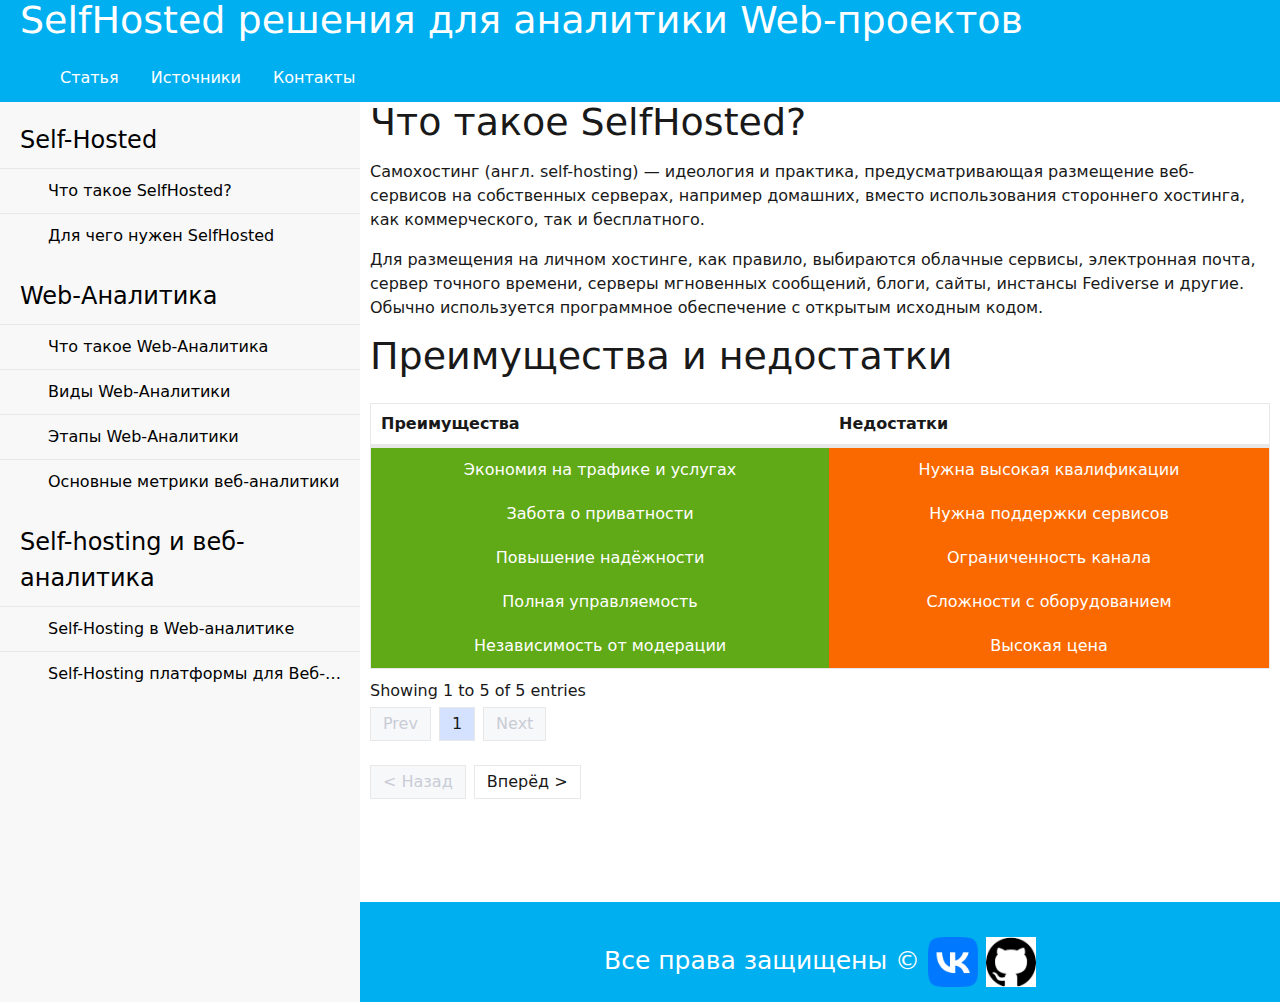
<file: index.html>
<!DOCTYPE html>
<html>

<head>
    <meta charset="UTF-8">
    <meta name="viewport" content="width=device-width, initial-scale=1">
    <link type="text/css" rel="stylesheet" href="lib/metro.css">
    <link href="css/main_page_style.css" rel="stylesheet">
    <script src="lib/metro.js"></script>
    <title>SelfHosted решения для аналитики Web-проектов</title>
</head>

<body class="m4-cloak">

    <ul class="h-menu bg-blue fg-white">

        <h2 class="bg-blue fg-white">SelfHosted решения для аналитики Web-проектов</h2>
        <li class="hidebar"><button id="dropdownBtn"><img class="hidebar_img" src="images/list.svg" width="40"
                    height="40" alt="Иконка"></button></li>
        <li class="upmenu"><a href="index.html">Cтатья</a></li>
        <li class="upmenu"><a href="resourses.html">Источники</a></li>
        <li class="upmenu"> <a href="contacts.html">Контакты</a></li>


    </ul>

    <ul class="sidenav-m3">
        <li class="title">
            Self-Hosted
        </li>
        <li class="menu"><a href="index.html">Что такое SelfHosted?</a></li>
        <li><a href="self-hosted_purpose.html">Для чего нужен SelfHosted</a></li>
        <li class="title">Web-Аналитика</li>
        <li class="menu"><a href="webanalys.html"> Что такое Web-Аналитика</a></li>
        <li class="menu"><a href="web_analys_form.html"> Виды Web-Аналитики</a></li>
        <li class="menu"><a href="web_analys_levels.html"> Этапы Web-Аналитики</a></li>
        <li class="menu"><a href="web_analys_metrick.html"> Основные метрики веб-аналитики</a></li>
        <li class="title">Self-hosting и веб-аналитика</li>
        <li class="menu"><a href="selfhosting_and_web_analys.html"> Self-Hosting в Web-аналитике</a></li>
        <li class="menu"><a href="selfhost_webanalys_platform.html"> Self-Hosting платформы для Веб-Аналитики</a></li>
    </ul>
    <div class="main">
        <div class="content">
            <p class="h2">Что такое SelfHosted?</p>
            <p>
                Самохостинг (англ. self-hosting) — идеология и практика, предусматривающая размещение веб-сервисов на
                собственных
                серверах, например домашних, вместо использования стороннего хостинга, как коммерческого, так и
                бесплатного.
            </p>
            <p>Для размещения на личном хостинге, как правило, выбираются облачные сервисы, электронная почта, сервер
                точного времени, серверы мгновенных сообщений, блоги, сайты, инстансы Fediverse и другие. Обычно
                используется программное обеспечение с открытым исходным кодом.</p>
            <p class="h2">Преимущества и недостатки</p>
            <table class="table" data-role="table" data-show-search="False" data-show-rows-steps="false">
                <thead>
                    <tr>
                        <th data-cls-column="bg-green fg-white text-center">Преимущества</th>
                        <th data-cls-column="bg-orange fg-white text-center">Недостатки</th>
                    </tr>
                </thead>
                <tbody>
                    <tr>
                        <td>
                            <p class="table_text">Экономия на трафике и услугaх</p>
                        </td>
                        <td>
                            <p>Нужна высокая квалификации</p>
                        </td>
                    </tr>
                    <tr>
                        <td>
                            <p>Забота о приватности</p>
                        </td>
                        <td>
                            <p>Нужна поддержки сервисов </p>
                        </td>
                    </tr>
                    <tr>
                        <td>
                            <p>Повышение надёжности</p>
                        </td>
                        <td>
                            <p>Ограниченность канала</p>
                        </td>
                    <tr>
                        <td>
                            <p>Полная управляемость</p>
                        </td>
                        </td>
                        <td>
                            <p>Сложности с оборудованием</p>
                        </td>
                    </tr>
                    <tr>
                        <td>
                            <p>Независимость от модерации</p>
                        </td>
                        <td>
                            <p>Высокая цена</p>
                        </td>
                    </tr>
                    </tr>
                </tbody>
            </table>
            <div>
                <ul class="pagination">
                    <div>
                        <li class="page-item disabled"><a class="page-link" href="#">
                                < Назад</a>
                    </div>
                    </li>
                    <li class="page-item service"><a class="page-link" href="self-hosted_purpose.html">Вперёд ></a></li>
                </ul>
            </div>
        </div>
        <footer>
            <div class="footer_text">
                Все права защищены &copy
                <a href="https://vk.com/willam2015"><img class="logo" src="images/vk_logo.png" alt="Иконка"></a>
                <a href="https://github.com/dewallllll"><img class="logo" src="images/git.png" alt="Иконка"></a>

            </div>

        </footer>

    </div>

    <script src="lib/metro.js"></script>
    <script src="js/script.js"></script>
</body>

</html>
</file>
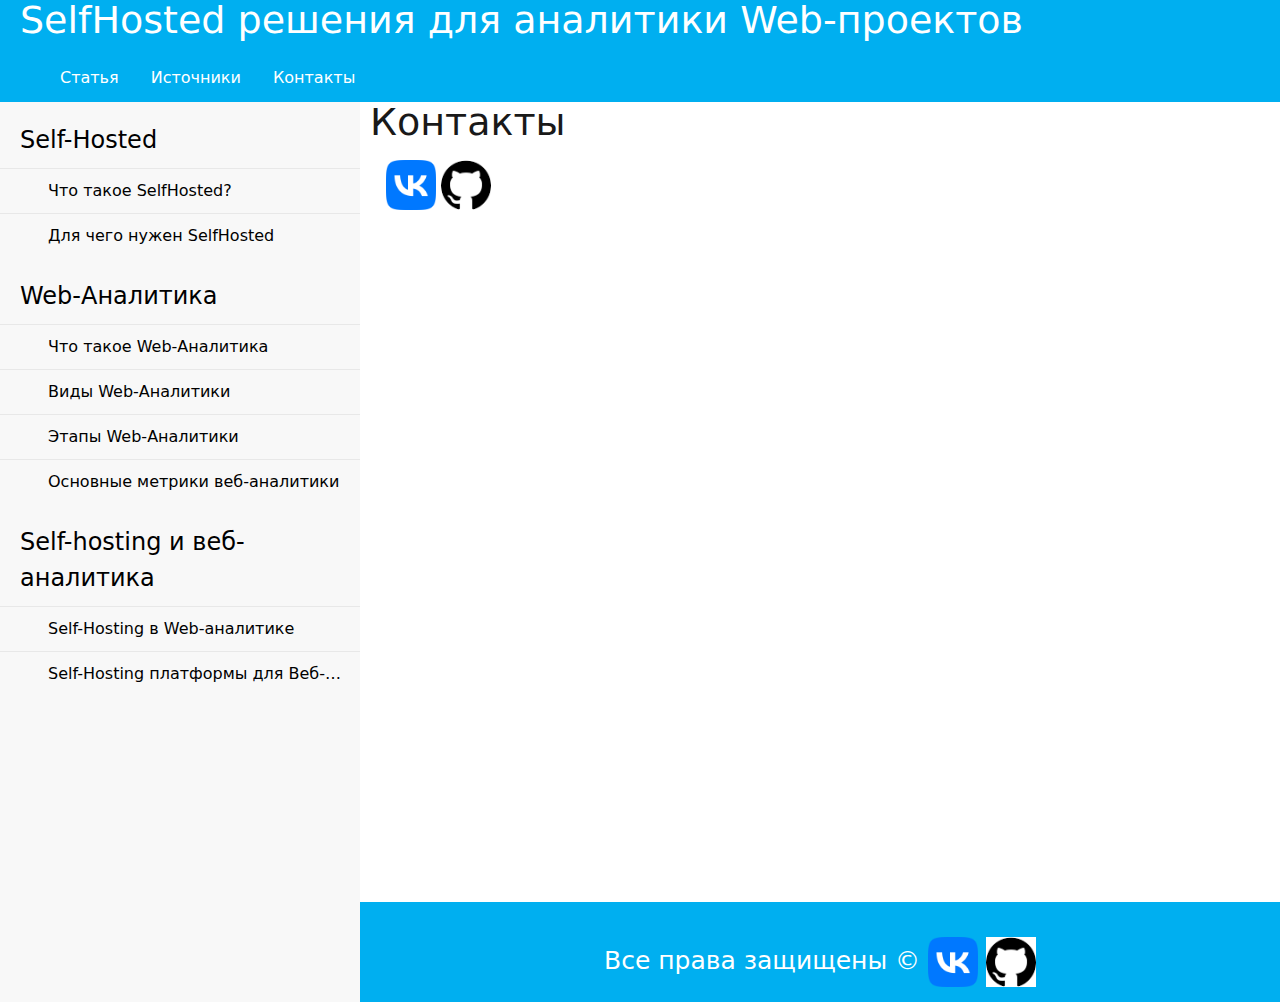
<file: contacts.html>
<!DOCTYPE html>
<html>

<head>
    <meta charset="UTF-8">
    <link rel="stylesheet" href="lib/metro.css">
    <meta name="viewport" content="width=device-width, initial-scale=1">
    <link href="css/main_page_style.css" rel="stylesheet">
    <script src="lib/metro.js"></script>
    <title>SelfHosted решения для аналитики Web-проектов</title>
</head>

<body class="m4-cloak">

    <ul class="h-menu bg-blue fg-white">

        <h2 class="bg-blue fg-white">SelfHosted решения для аналитики Web-проектов</h2>
        <li class="hidebar"><button id="dropdownBtn"><img class="hidebar_img" src="images/list.svg" width="40"
                    height="40" alt="Иконка"></button></li>
        <li class="upmenu"><a href="main_page.html">Cтатья</a></li>
        <li class="upmenu"><a href="resourses.html">Источники</a></li>
        <li class="upmenu"> <a href="contacts.html">Контакты</a></li>


    </ul>
    <ul class="sidenav-m3">
        <li class="title">
            Self-Hosted
        </li>
        <li class="menu"><a href="main_page.html">Что такое SelfHosted?</a></li>
        <li><a href="self-hosted_purpose.html">Для чего нужен SelfHosted</a></li>
        <li class="title">Web-Аналитика</li>
        <li class="menu"><a href="webanalys.html"> Что такое Web-Аналитика</a></li>
        <li class="menu"><a href="web_analys_form.html"> Виды Web-Аналитики</a></li>
        <li class="menu"><a href="web_analys_levels.html"> Этапы Web-Аналитики</a></li>
        <li class="menu"><a href="web_analys_metrick.html"> Основные метрики веб-аналитики</a></li>
        <li class="title">Self-hosting и веб-аналитика</li>
        <li class="menu"><a href="selfhosting_and_web_analys.html"> Self-Hosting в Web-аналитике</a></li>
        <li class="menu"><a href="selfhost_webanalys_platform.html"> Self-Hosting платформы для Веб-Аналитики</a></li>
    </ul>
    <div class="main">
        <div class="content">
            <p class="h2">Контакты</p>
            <ul>

                <a href="https://vk.com/willam2015"><img class="logo" src="images/vk_logo.png" alt="Иконка"></a>
                <a href="https://github.com/dewallllll"><img class="logo" src="images/git.png" alt="Иконка"></a>

            </ul>
        </div>
        <footer>
            <div class="footer_text">
                Все права защищены &copy
                <a href="https://vk.com/willam2015"><img class="logo" src="images/vk_logo.png" alt="Иконка"></a>
                <a href="https://github.com/dewallllll"><img class="logo" src="images/git.png" alt="Иконка"></a>

            </div>

        </footer>


    </div>

    <script src="lib/metro.js"></script>
    <script src="js/script.js"></script>
</body>

</html>
</file>
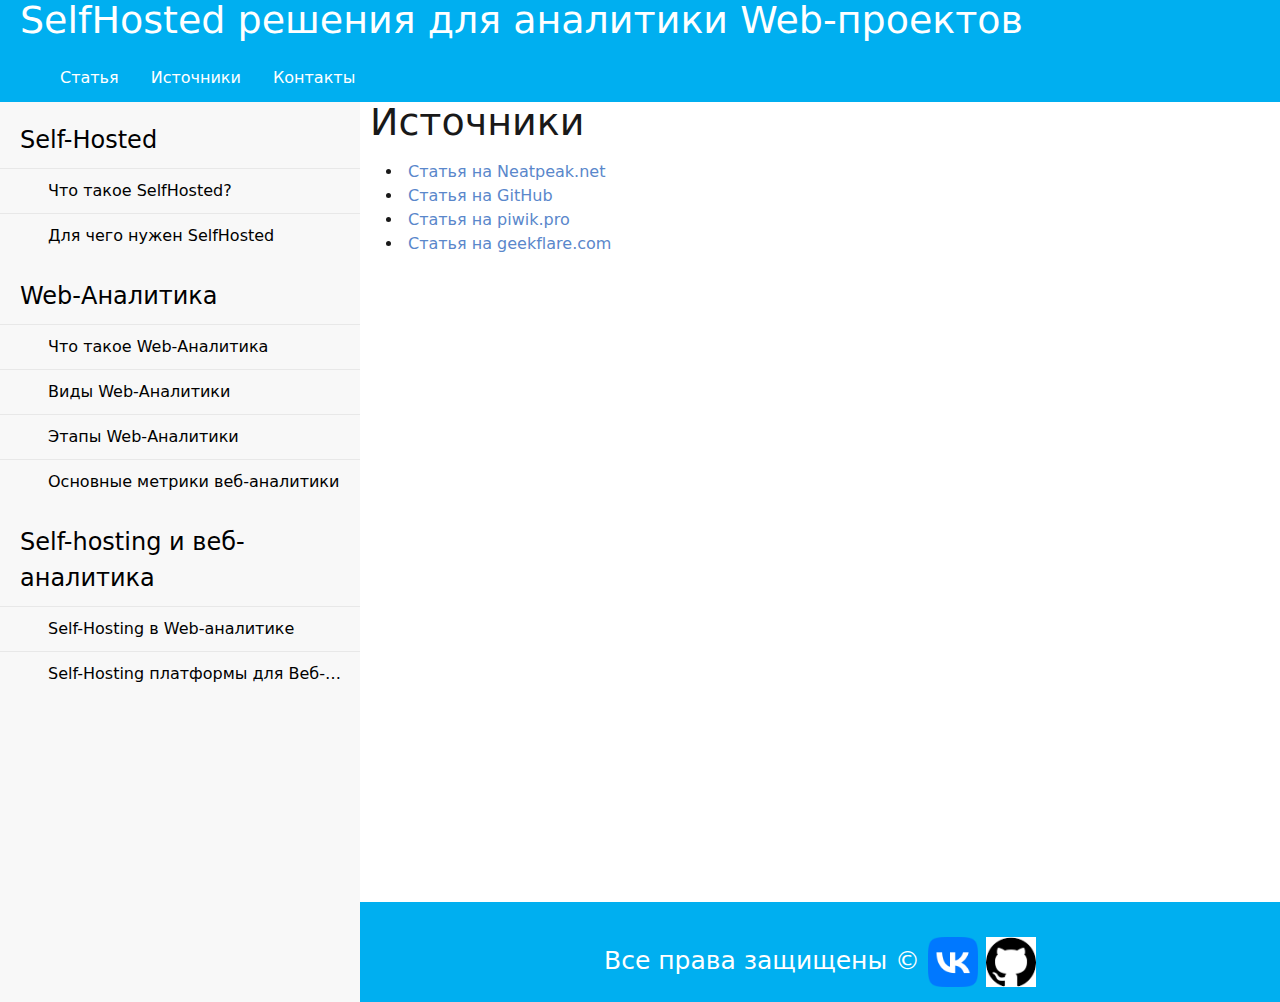
<file: resourses.html>
<!DOCTYPE html>
<html>

<head>
    <meta charset="UTF-8">
    <meta name="viewport" content="width=device-width, initial-scale=1">
    <link rel="stylesheet" href="lib/metro.css">
    <link href="css/main_page_style.css" rel="stylesheet">
    <script src="lib/metro.js"></script>
    <title>SelfHosted решения для аналитики Web-проектов</title>
</head>

<body class="m4-cloak">

    <ul class="h-menu bg-blue fg-white">

        <h2 class="bg-blue fg-white">SelfHosted решения для аналитики Web-проектов</h2>
        <li class="hidebar"><button id="dropdownBtn"><img class="hidebar_img" src="images/list.svg" width="40"
                    height="40" alt="Иконка"></button></li>
        <li class="upmenu"><a href="index.html">Cтатья</a></li>
        <li class="menu"><a href="resourses.html">Источники</a></li>
        <li class="menu"> <a href="contacts.html">Контакты</a></li>


    </ul>

    <ul class="sidenav-m3">
        <li class="title">
            Self-Hosted
        </li>
        <li class="menu"><a href="index.html">Что такое SelfHosted?</a></li>
        <li><a href="self-hosted_purpose.html">Для чего нужен SelfHosted</a></li>
        <li class="title">Web-Аналитика</li>
        <li class="menu"><a href="webanalys.html"> Что такое Web-Аналитика</a></li>
        <li class="menu"><a href="web_analys_form.html"> Виды Web-Аналитики</a></li>
        <li class="menu"><a href="web_analys_levels.html"> Этапы Web-Аналитики</a></li>
        <li class="menu"><a href="web_analys_metrick.html"> Основные метрики веб-аналитики</a></li>
        <li class="title">Self-hosting и веб-аналитика</li>
        <li class="menu"><a href="selfhosting_and_web_analys.html"> Self-Hosting в Web-аналитике</a></li>
        <li class="menu"><a href="selfhost_webanalys_platform.html"> Self-Hosting платформы для Веб-Аналитики</a></li>
    </ul>
    <div class="main">
        <div class="content">
            <p class="h2">Источники</p>
            <ul>

                <li><a href="https://netpeak.net/ru/blog/polnyy-gayd-po-veb-analitike/#only-scroll-5">Статья на
                        Neatpeak.net</a></li>
                <li><a href="https://github.com/mikeroyal/Self-Hosting-Guide">Статья на GitHub</a></li>
                <li><a href="https://piwik.pro/blog/5-definite-advantages-can-gain-self-hosted-web-analytics/">Статья на
                        piwik.pro</a></li>
                <li><a href="https://geekflare.com/self-hosted-open-source-web-analytics-platforms/">Статья на
                        geekflare.com</a></li>

            </ul>
        </div>
        <footer>
            <div class="footer_text">
                Все права защищены &copy
                <a href="https://vk.com/willam2015"><img class="logo" src="images/vk_logo.png" alt="Иконка"></a>
                <a href="https://github.com/dewallllll"><img class="logo" src="images/git.png" alt="Иконка"></a>

            </div>

        </footer>


    </div>

    <script src="lib/metro.js"></script>
    <script src="js/script.js"></script>
</body>

</html>
</file>
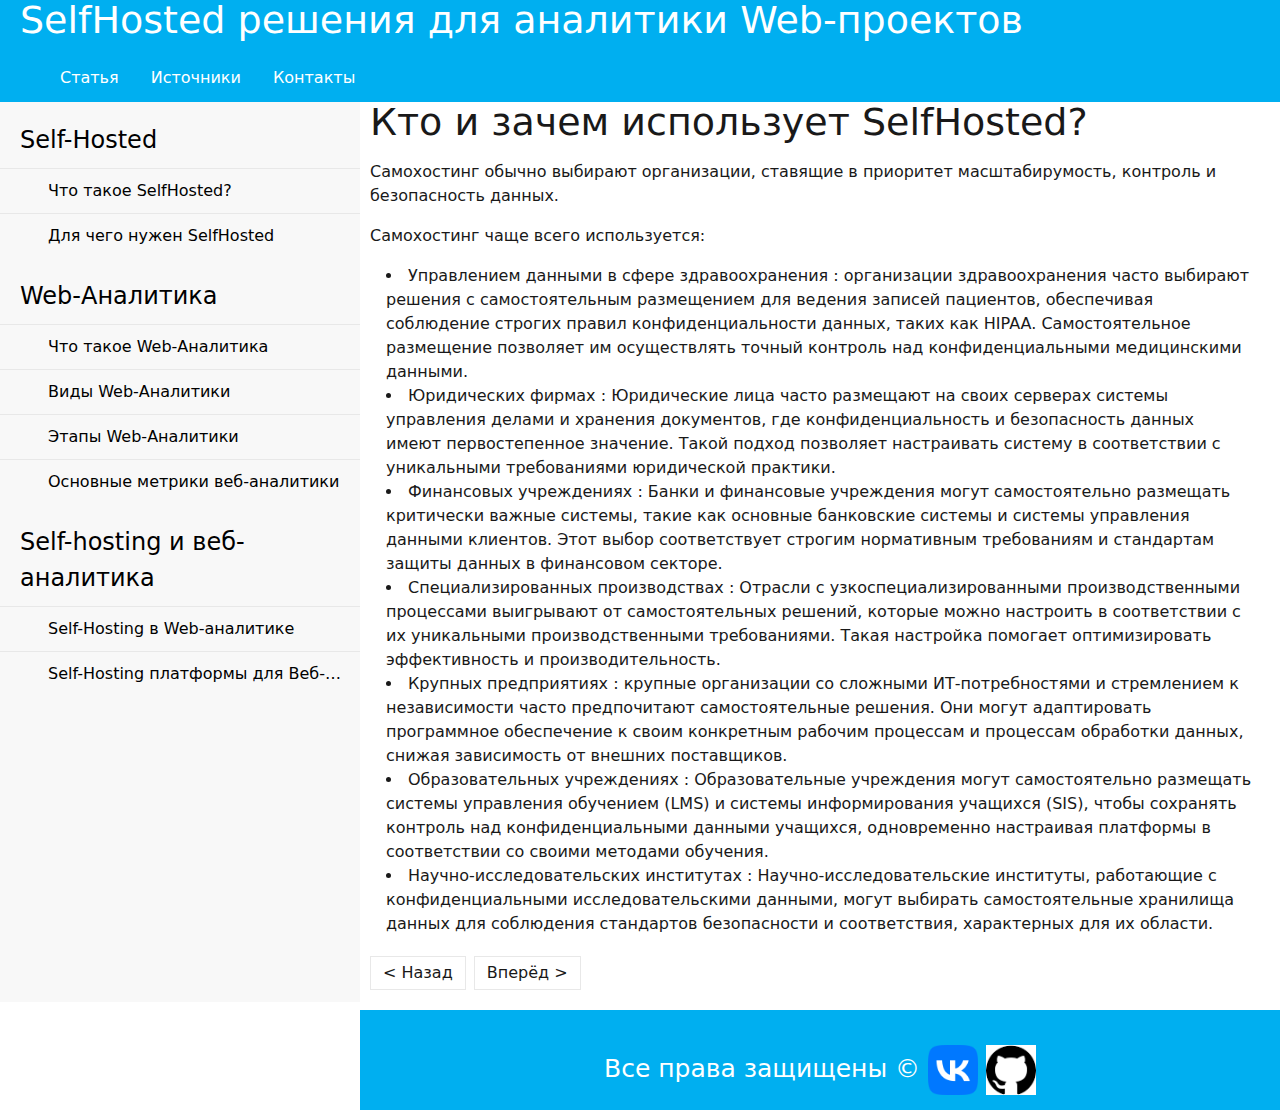
<file: self-hosted_purpose.html>
<!DOCTYPE html>
<html>

<head>
    <meta charset="UTF-8">
    <meta name="viewport" content="width=device-width, initial-scale=1">
    <link rel="stylesheet" href="lib/metro.css">
    <link href="css/main_page_style.css" rel="stylesheet">
    <script src="lib/metro.js"></script>
    <title>SelfHosted решения для аналитики Web-проектов</title>
</head>

<body class="m4-cloak">

    <ul class="h-menu bg-blue fg-white">

        <h2 class="bg-blue fg-white">SelfHosted решения для аналитики Web-проектов</h2>
        <li class="hidebar"><button id="dropdownBtn"><img class="hidebar_img" src="images/list.svg" width="40"
                    height="40" alt="Иконка"></button></li>
        <li class="upmenu"><a href="index.html">Cтатья</a></li>
        <li class="menu"><a href="resourses.html">Источники</a></li>
        <li class="menu"> <a href="contacts.html">Контакты</a></li>


    </ul>

    <ul class="sidenav-m3">
        <li class="title">
            Self-Hosted
        </li>
        <li class="menu"><a href="index.html">Что такое SelfHosted?</a></li>
        <li><a href="self-hosted_purpose.html">Для чего нужен SelfHosted</a></li>
        <li class="title">Web-Аналитика</li>
        <li class="menu"><a href="webanalys.html"> Что такое Web-Аналитика</a></li>
        <li class="menu"><a href="web_analys_form.html"> Виды Web-Аналитики</a></li>
        <li class="menu"><a href="web_analys_levels.html"> Этапы Web-Аналитики</a></li>
        <li class="menu"><a href="web_analys_metrick.html"> Основные метрики веб-аналитики</a></li>
        <li class="title">Self-hosting и веб-аналитика</li>
        <li class="menu"><a href="selfhosting_and_web_analys.html"> Self-Hosting в Web-аналитике</a></li>
        <li class="menu"><a href="selfhost_webanalys_platform.html"> Self-Hosting платформы для Веб-Аналитики</a></li>
    </ul>
    <div class="main">
        <div class="content">
            <p class="h2">Кто и зачем использует SelfHosted?</p>
            <p>
                Самохостинг обычно выбирают организации, ставящие в приоритет масштабирумость, контроль и безопасность
                данных.
            </p>
            <p>
                Самохостинг чаще всего используется:
            </p>
            <ul>
                <li>Управлением данными в сфере здравоохранения : организации здравоохранения часто выбирают решения с
                    самостоятельным размещением для ведения записей пациентов, обеспечивая соблюдение строгих правил
                    конфиденциальности данных, таких как HIPAA. Самостоятельное размещение позволяет им осуществлять
                    точный
                    контроль над конфиденциальными медицинскими данными.</li>
                <li>Юридических фирмах : Юридические лица часто размещают на своих серверах системы управления делами и
                    хранения документов, где конфиденциальность и безопасность данных имеют первостепенное значение.
                    Такой
                    подход позволяет настраивать систему в соответствии с уникальными требованиями юридической практики.
                </li>
                <li>Финансовых учреждениях : Банки и финансовые учреждения могут самостоятельно размещать критически
                    важные
                    системы, такие как основные банковские системы и системы управления данными клиентов. Этот выбор
                    соответствует строгим нормативным требованиям и стандартам защиты данных в финансовом секторе.</li>
                <li>Специализированных производствах : Отрасли с узкоспециализированными производственными процессами
                    выигрывают от самостоятельных решений, которые можно настроить в соответствии с их уникальными
                    производственными требованиями. Такая настройка помогает оптимизировать эффективность и
                    производительность.</li>
                <li>Крупных предприятиях : крупные организации со сложными ИТ-потребностями и стремлением к
                    независимости
                    часто предпочитают самостоятельные решения. Они могут адаптировать программное обеспечение к своим
                    конкретным рабочим процессам и процессам обработки данных, снижая зависимость от внешних
                    поставщиков.
                </li>
                <li>Образовательных учреждениях : Образовательные учреждения могут самостоятельно размещать системы
                    управления обучением (LMS) и системы информирования учащихся (SIS), чтобы сохранять контроль над
                    конфиденциальными данными учащихся, одновременно настраивая платформы в соответствии со своими
                    методами
                    обучения.</li>
                <li>Научно-исследовательских институтах : Научно-исследовательские институты, работающие с
                    конфиденциальными
                    исследовательскими данными, могут выбирать самостоятельные хранилища данных для соблюдения
                    стандартов
                    безопасности и соответствия, характерных для их области.</li>
            </ul>

            <div>
                <ul class="pagination">
                    <li class="page-item service"><a class="page-link" href="index.html">
                            < Назад</a>
                    </li>
                    <li class="page-item service"><a class="page-link" href="webanalys.html">Вперёд ></a></li>
                </ul>
            </div>
        </div>
        <footer>
            <div class="footer_text">
                Все права защищены &copy
                <a href="https://vk.com/willam2015"><img class="logo" src="images/vk_logo.png" alt="Иконка"></a>
                <a href="https://github.com/dewallllll"><img class="logo" src="images/git.png" alt="Иконка"></a>

            </div>

        </footer>
    </div>

    <script src="lib/metro.js"></script>
    <script src="js/script.js"></script>
</body>

</html>
</file>
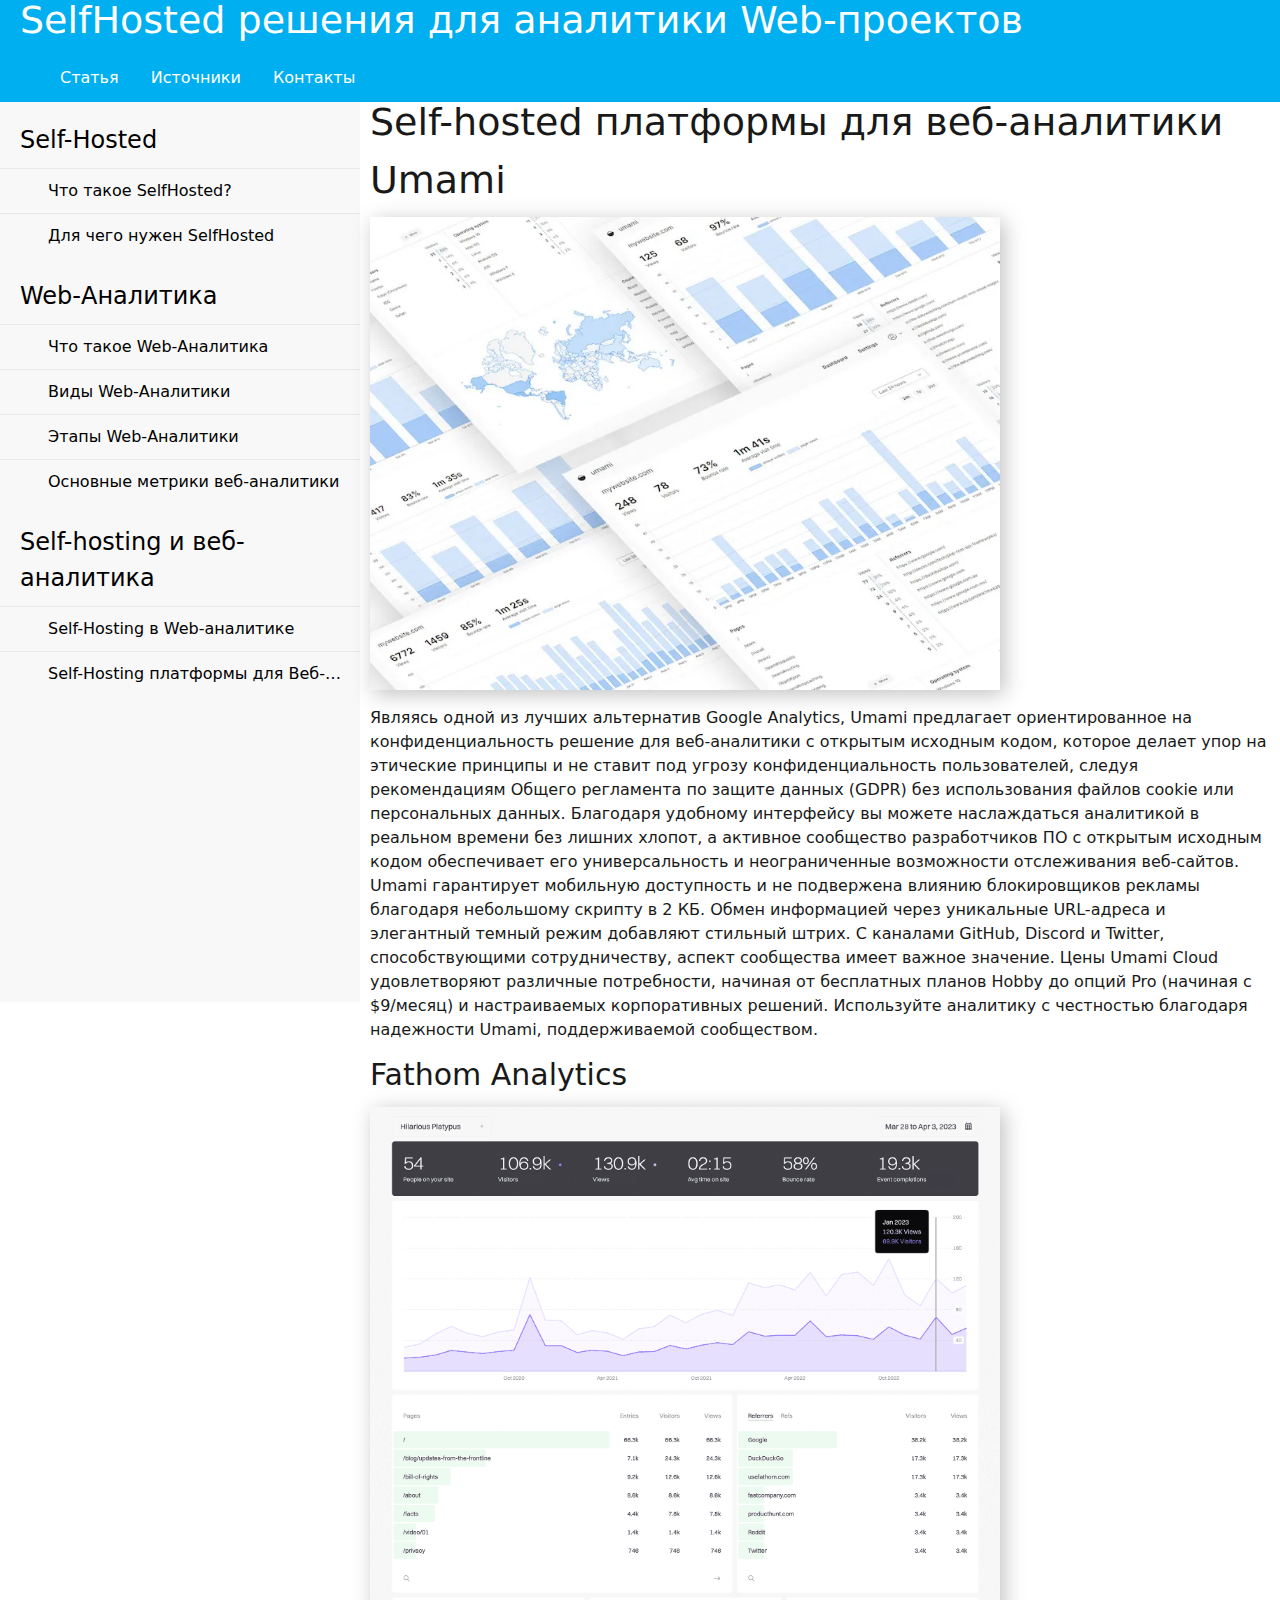
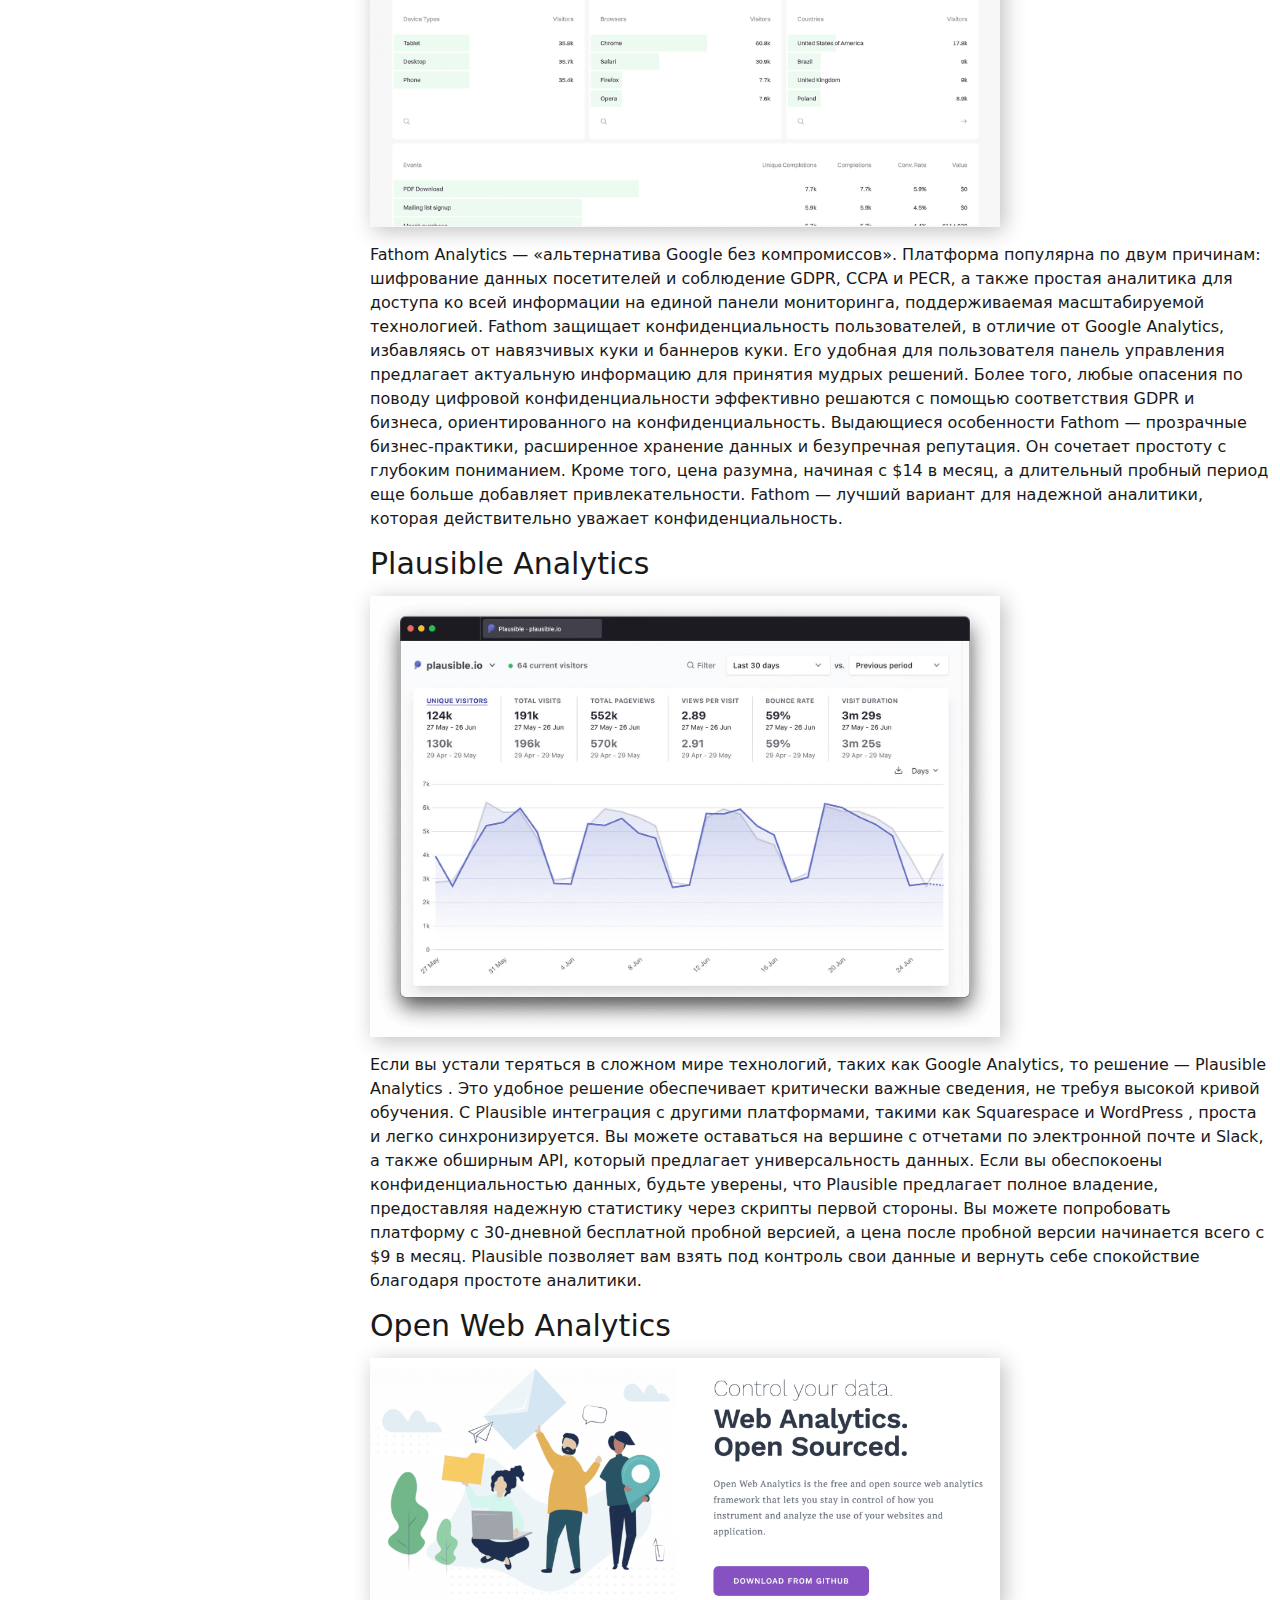
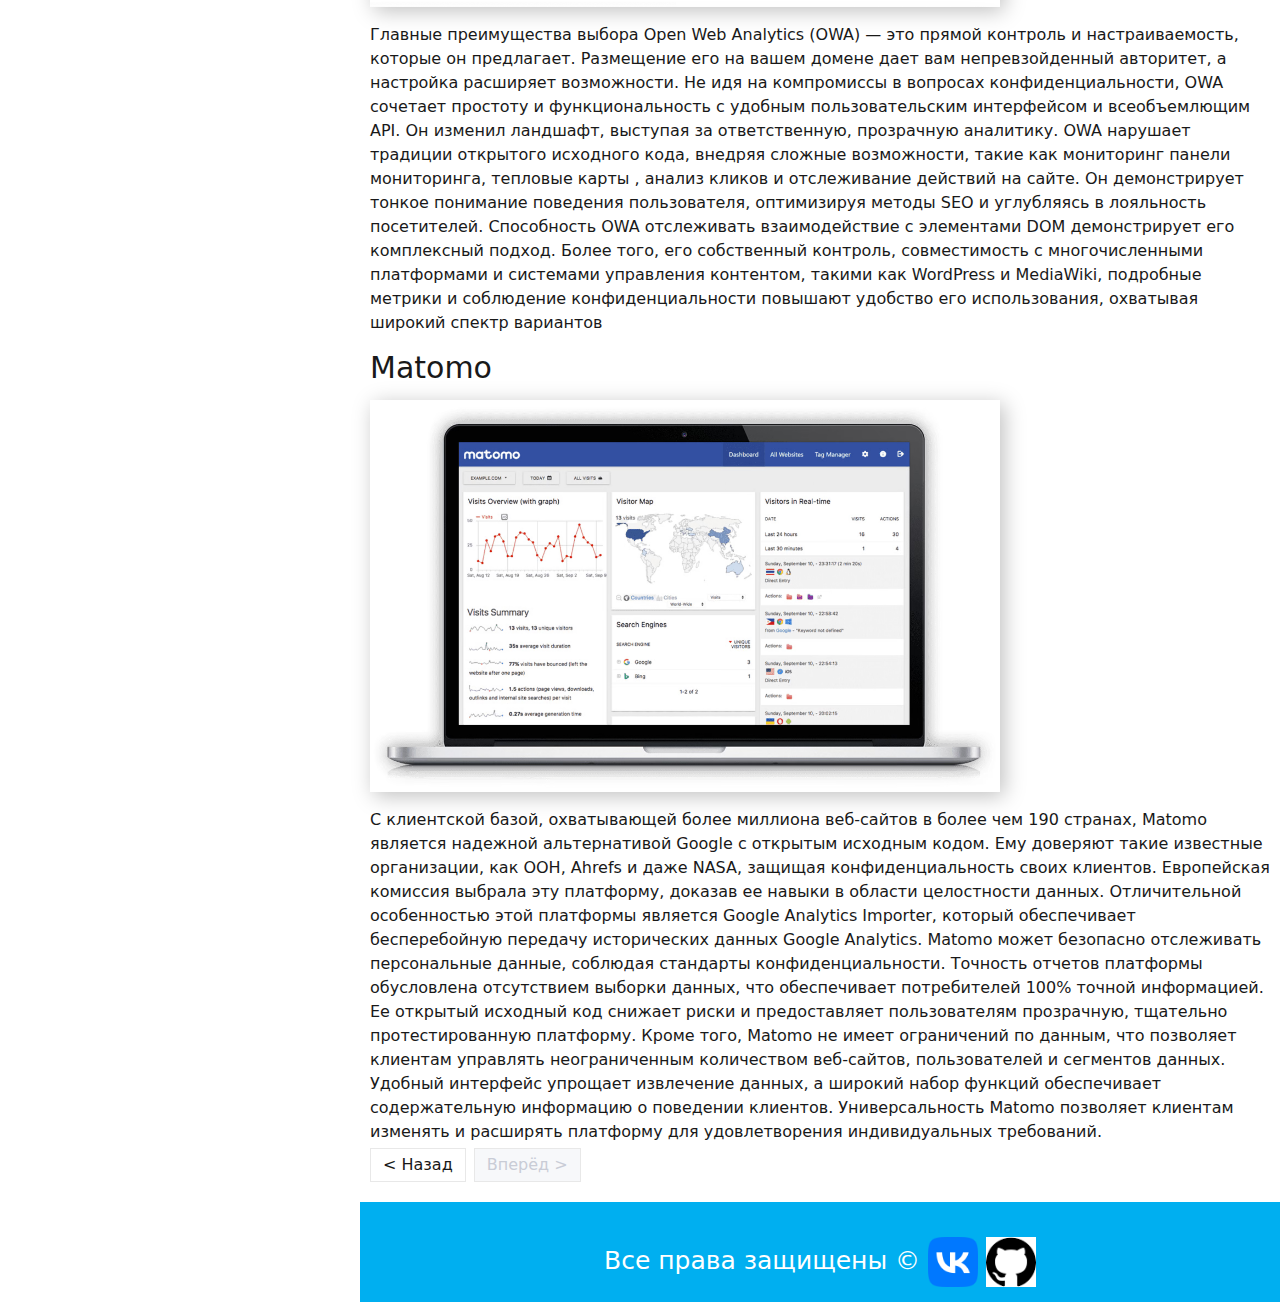
<file: selfhost_webanalys_platform.html>
<!DOCTYPE html>
<html>

<head>
    <meta charset="UTF-8">
    <meta name="viewport" content="width=device-width, initial-scale=1">
    <link rel="stylesheet" href="lib/metro.css">
    <link href="css/main_page_style.css" rel="stylesheet">
    <script src="lib/metro.js"></script>
    <title>SelfHosted решения для аналитики Web-проектов</title>
</head>

<body class="m4-cloak">

    <ul class="h-menu bg-blue fg-white">

        <h2 class="bg-blue fg-white">SelfHosted решения для аналитики Web-проектов</h2>
        <li class="hidebar"><button id="dropdownBtn"><img class="hidebar_img" src="images/list.svg" width="40"
                    height="40" alt="Иконка"></button></li>
        <li class="upmenu"><a href="index.html">Cтатья</a></li>
        <li class="menu"><a href="resourses.html">Источники</a></li>
        <li class="menu"> <a href="contacts.html">Контакты</a></li>


    </ul>

    <ul class="sidenav-m3">
        <li class="title">
            Self-Hosted
        </li>
        <li class="menu"><a href="index.html">Что такое SelfHosted?</a></li>
        <li><a href="self-hosted_purpose.html">Для чего нужен SelfHosted</a></li>
        <li class="title">Web-Аналитика</li>
        <li class="menu"><a href="webanalys.html"> Что такое Web-Аналитика</a></li>
        <li class="menu"><a href="web_analys_form.html"> Виды Web-Аналитики</a></li>
        <li class="menu"><a href="web_analys_levels.html"> Этапы Web-Аналитики</a></li>
        <li class="menu"><a href="web_analys_metrick.html"> Основные метрики веб-аналитики</a></li>
        <li class="title">Self-hosting и веб-аналитика</li>
        <li class="menu"><a href="selfhosting_and_web_analys.html"> Self-Hosting в Web-аналитике</a></li>
        <li class="menu"><a href="selfhost_webanalys_platform.html"> Self-Hosting платформы для Веб-Аналитики</a></li>
    </ul>
    <div class="main">
        <div class="content">
            <p class="h2">Self-hosted платформы для веб-аналитики</p>
            <p class="h2">Umami</p>
            <img class="web_analys_def" src="images/umami.webp">
            <p>Являясь одной из лучших альтернатив Google Analytics, Umami предлагает ориентированное на
                конфиденциальность решение для веб-аналитики с открытым исходным кодом, которое делает упор на этические
                принципы и не ставит под угрозу конфиденциальность пользователей, следуя рекомендациям Общего регламента
                по защите данных (GDPR) без использования файлов cookie или персональных данных.

                Благодаря удобному интерфейсу вы можете наслаждаться аналитикой в ​​реальном времени без лишних хлопот,
                а активное сообщество разработчиков ПО с открытым исходным кодом обеспечивает его универсальность и
                неограниченные возможности отслеживания веб-сайтов.

                Umami гарантирует мобильную доступность и не подвержена влиянию блокировщиков рекламы благодаря
                небольшому скрипту в 2 КБ. Обмен информацией через уникальные URL-адреса и элегантный темный режим
                добавляют стильный штрих. С каналами GitHub, Discord и Twitter, способствующими сотрудничеству, аспект
                сообщества имеет важное значение.

                Цены Umami Cloud удовлетворяют различные потребности, начиная от бесплатных планов Hobby до опций Pro
                (начиная с $9/месяц) и настраиваемых корпоративных решений. Используйте аналитику с честностью благодаря
                надежности Umami, поддерживаемой сообществом.</p>


            <p class="h3">Fathom Analytics </p>
            <img class="web_analys_def" src="images/Fathom.png">
            <p>Fathom Analytics — «альтернатива Google без компромиссов». Платформа популярна по двум причинам:

                шифрование данных посетителей и соблюдение GDPR, CCPA и PECR, а также
                простая аналитика для доступа ко всей информации на единой панели мониторинга, поддерживаемая
                масштабируемой
                технологией.
                Fathom защищает конфиденциальность пользователей, в отличие от Google Analytics, избавляясь от
                навязчивых
                куки и баннеров куки. Его удобная для пользователя панель управления предлагает актуальную информацию
                для
                принятия мудрых решений. Более того, любые опасения по поводу цифровой конфиденциальности эффективно
                решаются с помощью соответствия GDPR и бизнеса, ориентированного на конфиденциальность.

                Выдающиеся особенности Fathom — прозрачные бизнес-практики, расширенное хранение данных и безупречная
                репутация. Он сочетает простоту с глубоким пониманием.

                Кроме того, цена разумна, начиная с $14 в месяц, а длительный пробный период еще больше добавляет
                привлекательности. Fathom — лучший вариант для надежной аналитики, которая действительно уважает
                конфиденциальность.</p>

            <p class="h3"> Plausible Analytics</p>
            <img class="web_analys_def" src="images/Plausible.avif">
            <p>Если вы устали теряться в сложном мире технологий, таких как Google Analytics, то решение — Plausible
                Analytics . Это удобное решение обеспечивает критически важные сведения, не требуя высокой кривой
                обучения.
                С Plausible интеграция с другими платформами, такими как Squarespace и WordPress , проста и легко
                синхронизируется.

                Вы можете оставаться на вершине с отчетами по электронной почте и Slack, а также обширным API, который
                предлагает универсальность данных. Если вы обеспокоены конфиденциальностью данных, будьте уверены, что
                Plausible предлагает полное владение, предоставляя надежную статистику через скрипты первой стороны.

                Вы можете попробовать платформу с 30-дневной бесплатной пробной версией, а цена после пробной версии
                начинается всего с $9 в месяц. Plausible позволяет вам взять под контроль свои данные и вернуть себе
                спокойствие благодаря простоте аналитики.</p>

            <p class="h3"> Open Web Analytics</p>
            <img class="open" src="images/Open.png">
            <p>Главные преимущества выбора Open Web Analytics (OWA) — это прямой контроль и настраиваемость, которые он
                предлагает. Размещение его на вашем домене дает вам непревзойденный авторитет, а настройка расширяет
                возможности.

                Не идя на компромиссы в вопросах конфиденциальности, OWA сочетает простоту и функциональность с удобным
                пользовательским интерфейсом и всеобъемлющим API. Он изменил ландшафт, выступая за ответственную,
                прозрачную
                аналитику.

                OWA нарушает традиции открытого исходного кода, внедряя сложные возможности, такие как мониторинг панели
                мониторинга, тепловые карты , анализ кликов и отслеживание действий на сайте. Он демонстрирует тонкое
                понимание поведения пользователя, оптимизируя методы SEO и углубляясь в лояльность посетителей.
                Способность
                OWA отслеживать взаимодействие с элементами DOM демонстрирует его комплексный подход.

                Более того, его собственный контроль, совместимость с многочисленными платформами и системами управления
                контентом, такими как WordPress и MediaWiki, подробные метрики и соблюдение конфиденциальности повышают
                удобство его использования, охватывая широкий спектр вариантов</p>

            <p class="h3"> Matomo</p>
            <img class="web_analys_def" src="images/Matomo.avif">
            <p>С клиентской базой, охватывающей более миллиона веб-сайтов в более чем 190 странах, Matomo является
                надежной
                альтернативой Google с открытым исходным кодом. Ему доверяют такие известные организации, как ООН,
                Ahrefs и
                даже NASA, защищая конфиденциальность своих клиентов. Европейская комиссия выбрала эту платформу,
                доказав ее
                навыки в области целостности данных.

                Отличительной особенностью этой платформы является Google Analytics Importer, который обеспечивает
                бесперебойную передачу исторических данных Google Analytics. Matomo может безопасно отслеживать
                персональные
                данные, соблюдая стандарты конфиденциальности.

                Точность отчетов платформы обусловлена ​​отсутствием выборки данных, что обеспечивает потребителей 100%
                точной информацией. Ее открытый исходный код снижает риски и предоставляет пользователям прозрачную,
                тщательно протестированную платформу.

                Кроме того, Matomo не имеет ограничений по данным, что позволяет клиентам управлять неограниченным
                количеством веб-сайтов, пользователей и сегментов данных. Удобный интерфейс упрощает извлечение данных,
                а
                широкий набор функций обеспечивает содержательную информацию о поведении клиентов. Универсальность
                Matomo
                позволяет клиентам изменять и расширять платформу для удовлетворения индивидуальных требований.</p>

            <div>
                <ul class="pagination">
                    <li class="page-item service"><a class="page-link" href="selfhosting_and_web_analys.html">
                            < Назад</a>
                    </li>

                    <li class="page-item disabled"><a class="page-link" href="#">Вперёд ></a>
                    </li>
                </ul>
            </div>
        </div>
        <footer>
            <div class="footer_text">
                Все права защищены &copy
                <a href="https://vk.com/willam2015"><img class="logo" src="images/vk_logo.png" alt="Иконка"></a>
                <a href="https://github.com/dewallllll"><img class="logo" src="images/git.png" alt="Иконка"></a>

            </div>

        </footer>
    </div>
    <script src="js/script.js"></script>
</body>

</html>
</file>
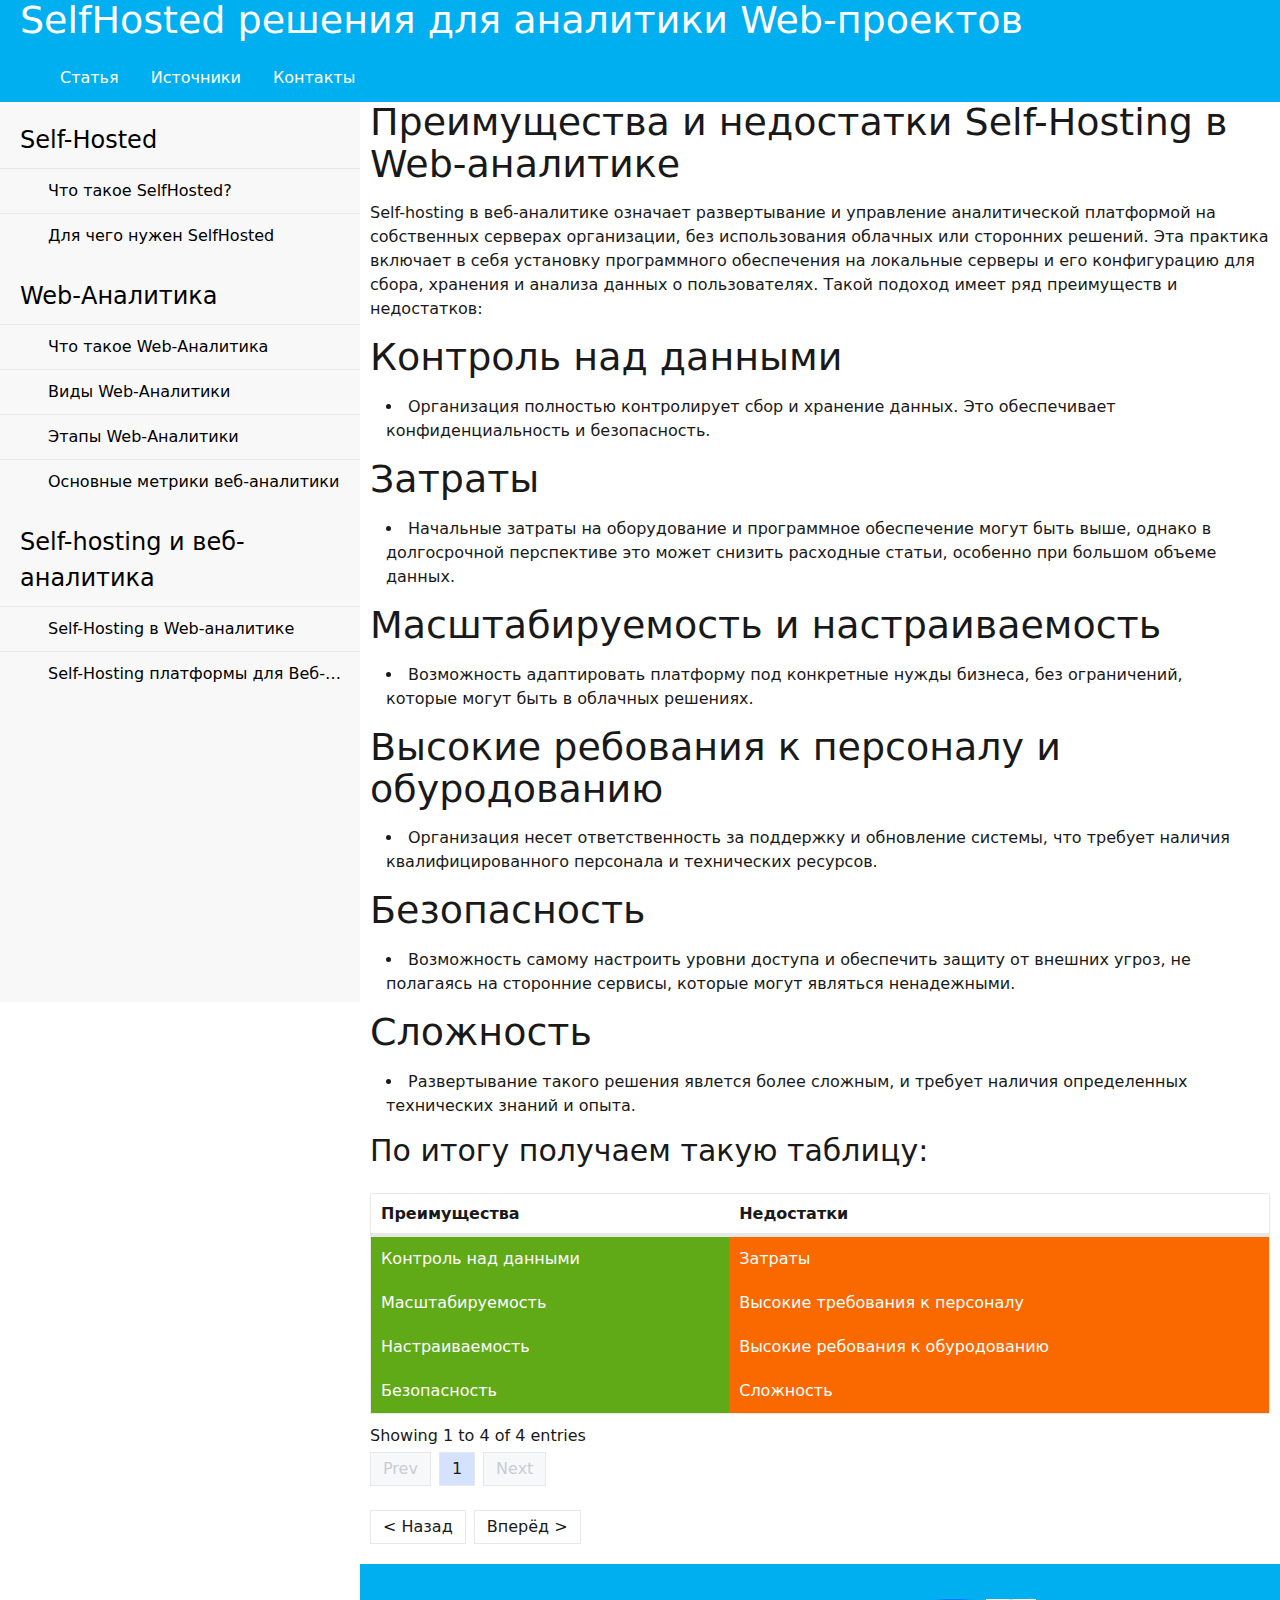
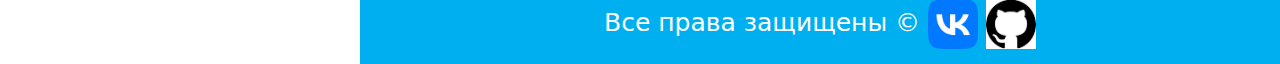
<file: selfhosting_and_web_analys.html>
<!DOCTYPE html>
<html>

<head>
    <meta charset="UTF-8">
    <link rel="stylesheet" href="lib/metro.css">
    <meta name="viewport" content="width=device-width, initial-scale=1">
    <link href="css/main_page_style.css" rel="stylesheet">
    <script src="lib/metro.js"></script>
    <title>SelfHosted решения для аналитики Web-проектов</title>
</head>

<body class="m4-cloak">

    <ul class="h-menu bg-blue fg-white">

        <h2 class="bg-blue fg-white">SelfHosted решения для аналитики Web-проектов</h2>
        <li class="hidebar"><button id="dropdownBtn"><img class="hidebar_img" src="images/list.svg" width="40"
                    height="40" alt="Иконка"></button></li>
        <li class="upmenu"><a href="index.html">Cтатья</a></li>
        <li class="menu"><a href="resourses.html">Источники</a></li>
        <li class="menu"> <a href="contacts.html">Контакты</a></li>


    </ul>

    <ul class="sidenav-m3">
        <li class="title">
            Self-Hosted
        </li>
        <li class="menu"><a href="index.html">Что такое SelfHosted?</a></li>
        <li><a href="self-hosted_purpose.html">Для чего нужен SelfHosted</a></li>
        <li class="title">Web-Аналитика</li>
        <li class="menu"><a href="webanalys.html"> Что такое Web-Аналитика</a></li>
        <li class="menu"><a href="web_analys_form.html"> Виды Web-Аналитики</a></li>
        <li class="menu"><a href="web_analys_levels.html"> Этапы Web-Аналитики</a></li>
        <li class="menu"><a href="web_analys_metrick.html"> Основные метрики веб-аналитики</a></li>
        <li class="title">Self-hosting и веб-аналитика</li>
        <li class="menu"><a href="selfhosting_and_web_analys.html"> Self-Hosting в Web-аналитике</a></li>
        <li class="menu"><a href="selfhost_webanalys_platform.html"> Self-Hosting платформы для Веб-Аналитики</a></li>
    </ul>
    <div class="main">
        <div class="content">
            <p class="h2">Преимущества и недостатки Self-Hosting в Web-аналитике</p>
            <p>
                Self-hosting в веб-аналитике означает развертывание и управление
                аналитической платформой на собственных серверах организации, без использования облачных или сторонних
                решений. Эта практика включает в себя установку программного обеспечения на локальные серверы и его
                конфигурацию для
                сбора, хранения и анализа данных о пользователях. Такой подоход имеет ряд преимуществ и недостатков:
            </p>
            <p class="h2">Контроль над данными</p>
            <ul>
                <li>Организация полностью контролирует сбор и хранение данных. Это
                    обеспечивает
                    конфиденциальность и безопасность.</li>
            </ul>
            <p class="h2">Затраты</p>
            <ul>
                <li>Начальные затраты на оборудование и программное обеспечение могут быть выше, однако в
                    долгосрочной перспективе это может снизить расходные статьи, особенно при большом объеме данных.
                </li>
            </ul>
            <p class="h2">Масштабируемость и настраиваемость</p>
            <ul>
                <li>Возможность адаптировать платформу под конкретные нужды
                    бизнеса,
                    без ограничений, которые могут быть в облачных решениях.</li>
            </ul>
            <p class="h2">Высокие ребования к персоналу и обуродованию</p>
            <ul>
                <li>Организация несет ответственность за поддержку и
                    обновление
                    системы, что требует наличия квалифицированного персонала и технических ресурсов.</li>
            </ul>
            <p class="h2">Безопасность</p>
            <ul>
                <li>Возможность самому настроить уровни доступа и обеспечить защиту от внешних угроз,
                    не
                    полагаясь на сторонние сервисы, которые могут являться ненадежными.</li>
            </ul>
            <p class="h2">Сложность</p>
            <ul>
                <li>Развертывание такого решения явлется более сложным, и требует наличия определенных
                    технических знаний и опыта.</li>
            </ul>
            <p class="h3">По итогу получаем такую таблицу:</p>
            <table class="table" data-role="table" data-show-search="False" data-show-rows-steps="false">
                <thead>
                    <tr>
                        <th data-cls-column="bg-green fg-white text-left">Преимущества</th>
                        <th data-cls-column="bg-orange fg-white text-left">Недостатки</th>
                    </tr>
                </thead>
                <tbody>
                    <tr>
                        <td>
                            <p>Контроль над данными</p>
                        </td>
                        <td>
                            <p>Затраты</p>
                        </td>
                    </tr>
                    <tr>
                        <td>
                            <p>Масштабируемость </p>
                        </td>
                        <td>
                            <p>Высокие требования к персоналу</p>
                        </td>
                    </tr>
                    <tr>
                        <td>
                            <p>Настраиваемость</p>
                        </td>
                        <td>
                            <p>Высокие ребования к обуродованию</p>
                        </td>
                    </tr>
                    <tr>
                        <td>
                            <p>Безопасность</p>
                        </td>
                        <td>
                            <p>Сложность</p>
                        </td>
                </tbody>
            </table>

            <div>
                <ul class="pagination">
                    <li class="page-item service"><a class="page-link" href="web_analys_metrick.html">
                            < Назад</a>
                    </li>
                    <li class="page-item service"><a class="page-link" href="selfhost_webanalys_platform.html">Вперёд
                            ></a>
                    </li>
                </ul>
            </div>
        </div>
        <footer>
            <div class="footer_text">
                Все права защищены &copy
                <a href="https://vk.com/willam2015"><img class="logo" src="images/vk_logo.png" alt="Иконка"></a>
                <a href="https://github.com/dewallllll"><img class="logo" src="images/git.png" alt="Иконка"></a>

            </div>

        </footer>
    </div>



    <script src="lib/metro.js"></script>
    <script src="js/script.js"></script>
</body>

</html>
</file>
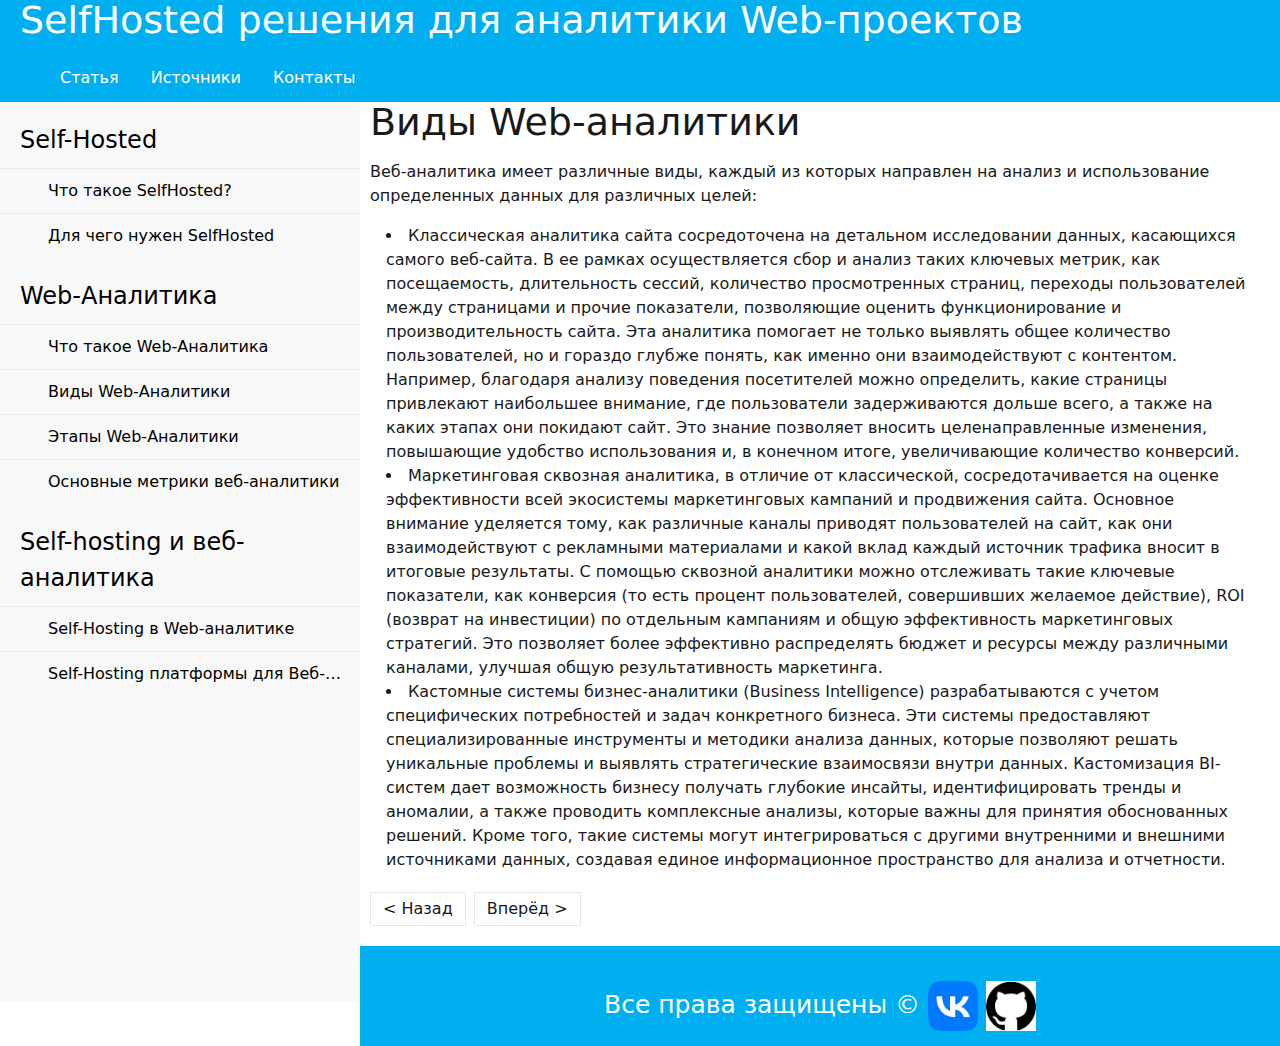
<file: web_analys_form.html>
<!DOCTYPE html>
<html>

<head>
    <meta charset="UTF-8">
    <link rel="stylesheet" href="lib/metro.css">
    <meta name="viewport" content="width=device-width, initial-scale=1">
    <link href="css/main_page_style.css" rel="stylesheet">
    <script src="lib/metro.js"></script>
    <title>SelfHosted решения для аналитики Web-проектов</title>
</head>

<body class="m4-cloak">

    <ul class="h-menu bg-blue fg-white">

        <h2 class="bg-blue fg-white">SelfHosted решения для аналитики Web-проектов</h2>
        <li class="hidebar"><button id="dropdownBtn"><img class="hidebar_img" src="images/list.svg" width="40"
                    height="40" alt="Иконка"></button></li>
        <li class="upmenu"><a href="index.html">Cтатья</a></li>
        <li class="menu"><a href="resourses.html">Источники</a></li>
        <li class="menu"> <a href="contacts.html">Контакты</a></li>


    </ul>

    <ul class="sidenav-m3">
        <li class="title">
            Self-Hosted
        </li>
        <li class="menu"><a href="index.html">Что такое SelfHosted?</a></li>
        <li><a href="self-hosted_purpose.html">Для чего нужен SelfHosted</a></li>
        <li class="title">Web-Аналитика</li>
        <li class="menu"><a href="webanalys.html"> Что такое Web-Аналитика</a></li>
        <li class="menu"><a href="web_analys_form.html"> Виды Web-Аналитики</a></li>
        <li class="menu"><a href="web_analys_levels.html"> Этапы Web-Аналитики</a></li>
        <li class="menu"><a href="web_analys_metrick.html"> Основные метрики веб-аналитики</a></li>
        <li class="title">Self-hosting и веб-аналитика</li>
        <li class="menu"><a href="selfhosting_and_web_analys.html"> Self-Hosting в Web-аналитике</a></li>
        <li class="menu"><a href="selfhost_webanalys_platform.html"> Self-Hosting платформы для Веб-Аналитики</a></li>
    </ul>
    <div class="main">
        <div class="content">
            <p class="h2">Виды Web-аналитики</p>
            <p>
                Веб-аналитика имеет различные виды, каждый из которых направлен на анализ и использование определенных
                данных для различных целей:
            </p>

            <ul>

                <li>Классическая аналитика сайта сосредоточена на детальном исследовании данных, касающихся самого
                    веб-сайта. В ее рамках осуществляется сбор и анализ таких ключевых метрик, как посещаемость,
                    длительность сессий, количество просмотренных страниц, переходы пользователей между страницами и
                    прочие
                    показатели, позволяющие оценить функционирование и производительность сайта.

                    Эта аналитика помогает не только выявлять общее количество пользователей, но и гораздо глубже
                    понять,
                    как именно они взаимодействуют с контентом. Например, благодаря анализу поведения посетителей можно
                    определить, какие страницы привлекают наибольшее внимание, где пользователи задерживаются дольше
                    всего,
                    а также на каких этапах они покидают сайт. Это знание позволяет вносить целенаправленные изменения,
                    повышающие удобство использования и, в конечном итоге, увеличивающие количество конверсий.</li>

                <li>Маркетинговая сквозная аналитика, в отличие от классической, сосредотачивается на оценке
                    эффективности
                    всей экосистемы маркетинговых кампаний и продвижения сайта. Основное внимание уделяется тому, как
                    различные каналы приводят пользователей на сайт, как они взаимодействуют с рекламными материалами и
                    какой вклад каждый источник трафика вносит в итоговые результаты.

                    С помощью сквозной аналитики можно отслеживать такие ключевые показатели, как конверсия (то есть
                    процент
                    пользователей, совершивших желаемое действие), ROI (возврат на инвестиции) по отдельным кампаниям и
                    общую эффективность маркетинговых стратегий. Это позволяет более эффективно распределять бюджет и
                    ресурсы между различными каналами, улучшая общую результативность маркетинга.</li>

                <li>Кастомные системы бизнес-аналитики (Business Intelligence) разрабатываются с учетом специфических
                    потребностей и задач конкретного бизнеса. Эти системы предоставляют специализированные инструменты и
                    методики анализа данных, которые позволяют решать уникальные проблемы и выявлять стратегические
                    взаимосвязи внутри данных.

                    Кастомизация BI-систем дает возможность бизнесу получать глубокие инсайты, идентифицировать тренды и
                    аномалии, а также проводить комплексные анализы, которые важны для принятия обоснованных решений.
                    Кроме
                    того, такие системы могут интегрироваться с другими внутренними и внешними источниками данных,
                    создавая
                    единое информационное пространство для анализа и отчетности.</li>

            </ul>

            <div>
                <ul class="pagination">
                    <li class="page-item service"><a class="page-link" href="webanalys.html">
                            < Назад</a>
                    </li>
                    <li class="page-item service"><a class="page-link" href="web_analys_levels.html">Вперёд ></a></li>
                </ul>
            </div>
        </div>
        <footer>
            <div class="footer_text">
                Все права защищены &copy
                <a href="https://vk.com/willam2015"><img class="logo" src="images/vk_logo.png" alt="Иконка"></a>
                <a href="https://github.com/dewallllll"><img class="logo" src="images/git.png" alt="Иконка"></a>

            </div>

        </footer>
    </div>

    <script src="lib/metro.js"></script>
    <script src="js/script.js"></script>
</body>

</html>
</file>
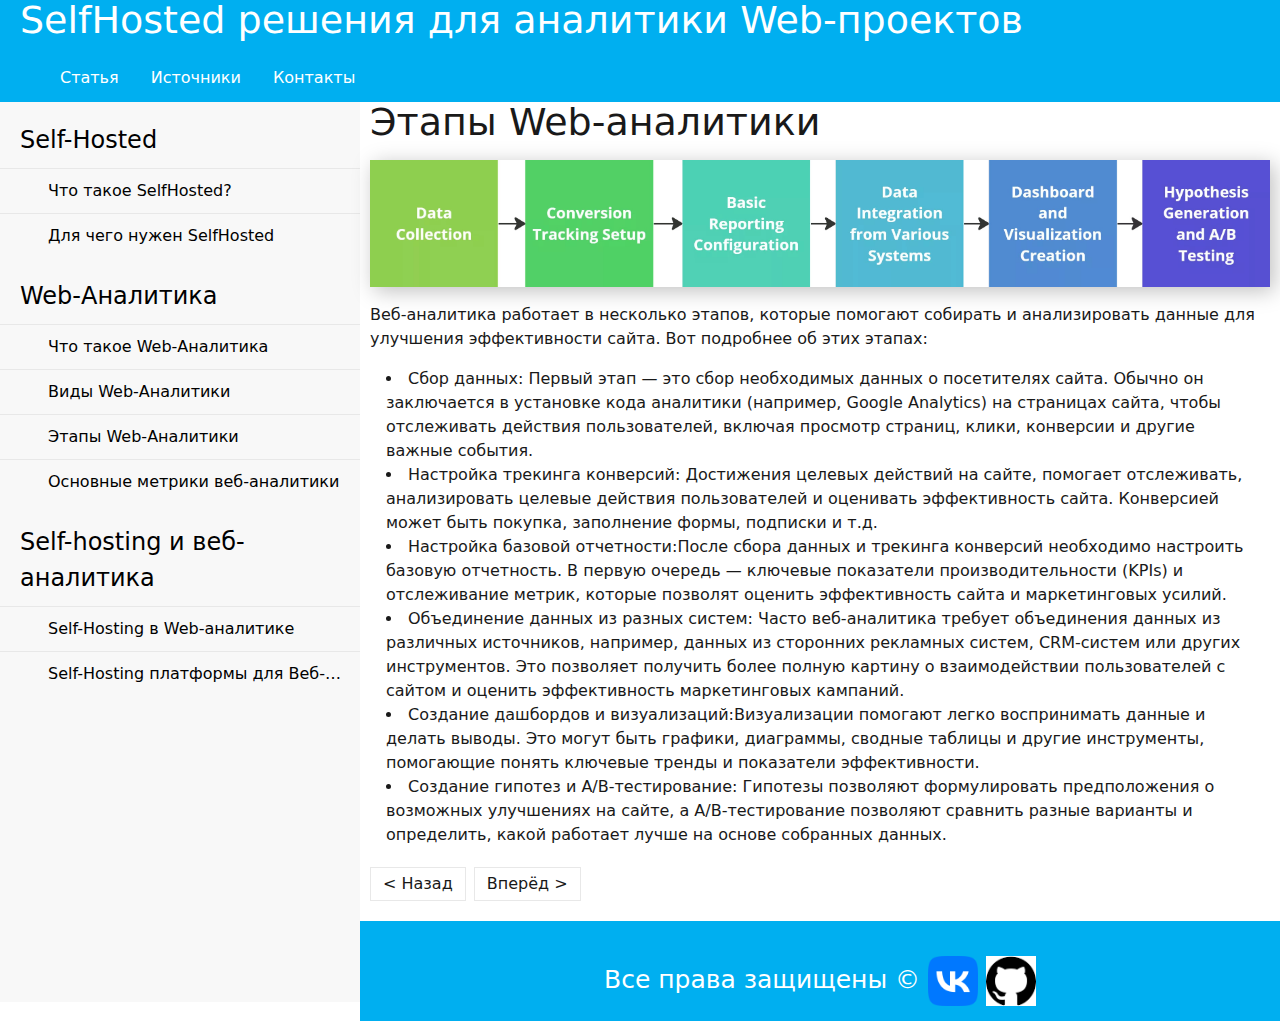
<file: web_analys_levels.html>
<!DOCTYPE html>
<html>

<head>
    <meta charset="UTF-8">
    <link rel="stylesheet" href="lib/metro.css">
    <meta name="viewport" content="width=device-width, initial-scale=1">
    <link href="css/main_page_style.css" rel="stylesheet">
    <script src="lib/metro.js"></script>
    <title>SelfHosted решения для аналитики Web-проектов</title>
</head>

<body class="m4-cloak">

    <ul class="h-menu bg-blue fg-white">

        <h2 class="bg-blue fg-white">SelfHosted решения для аналитики Web-проектов</h2>
        <li class="hidebar"><button id="dropdownBtn"><img class="hidebar_img" src="images/list.svg" width="40"
                    height="40" alt="Иконка"></button></li>
        <li class="upmenu"><a href="index.html">Cтатья</a></li>
        <li class="menu"><a href="resourses.html">Источники</a></li>
        <li class="menu"> <a href="contacts.html">Контакты</a></li>


    </ul>

    <ul class="sidenav-m3">
        <li class="title">
            Self-Hosted
        </li>
        <li class="menu"><a href="index.html">Что такое SelfHosted?</a></li>
        <li><a href="self-hosted_purpose.html">Для чего нужен SelfHosted</a></li>
        <li class="title">Web-Аналитика</li>
        <li class="menu"><a href="webanalys.html"> Что такое Web-Аналитика</a></li>
        <li class="menu"><a href="web_analys_form.html"> Виды Web-Аналитики</a></li>
        <li class="menu"><a href="web_analys_levels.html"> Этапы Web-Аналитики</a></li>
        <li class="menu"><a href="web_analys_metrick.html"> Основные метрики веб-аналитики</a></li>
        <li class="title">Self-hosting и веб-аналитика</li>
        <li class="menu"><a href="selfhosting_and_web_analys.html"> Self-Hosting в Web-аналитике</a></li>
        <li class="menu"><a href="selfhost_webanalys_platform.html"> Self-Hosting платформы для Веб-Аналитики</a></li>
    </ul>
    <div class="main">
        <div class="content">
            <p class="h2">Этапы Web-аналитики</p>
            <img class="web_analys" src="images/web_analys_level.jpg">

            <p>
                Веб-аналитика работает в несколько этапов, которые помогают собирать и анализировать данные для
                улучшения
                эффективности сайта. Вот подробнее об этих этапах:
            </p>
            <ul>

                <li>Сбор данных: Первый этап — это сбор необходимых данных о посетителях сайта. Обычно он заключается в
                    установке кода аналитики (например, Google Analytics) на страницах сайта, чтобы отслеживать действия
                    пользователей, включая просмотр страниц, клики, конверсии и другие важные события.</li>

                <li>Настройка трекинга конверсий: Достижения целевых действий на
                    сайте, помогает отслеживать, анализировать целевые действия пользователей и оценивать эффективность
                    сайта. Конверсией может быть покупка, заполнение формы, подписки и т.д.</li>

                <li>Настройка базовой отчетности:После сбора данных и трекинга конверсий необходимо настроить базовую
                    отчетность. В первую очередь — ключевые показатели производительности (KPIs) и отслеживание метрик,
                    которые позволят оценить эффективность сайта и маркетинговых усилий.</li>

                <li>Объединение данных из разных систем: Часто веб-аналитика требует объединения данных из различных
                    источников, например, данных из сторонних рекламных систем, CRM-систем или других инструментов. Это
                    позволяет получить более полную картину о взаимодействии пользователей с сайтом и оценить
                    эффективность
                    маркетинговых кампаний.</li>

                <li>Создание дашбордов и визуализаций:Визуализации помогают легко воспринимать данные и делать выводы.
                    Это
                    могут быть графики, диаграммы, сводные таблицы и другие инструменты, помогающие понять ключевые
                    тренды и
                    показатели эффективности.</li>

                <li>Создание гипотез и А/В-тестирование: Гипотезы позволяют формулировать предположения о возможных
                    улучшениях на сайте, а А/В-тестирование позволяют сравнить разные варианты и определить, какой
                    работает
                    лучше на основе собранных данных.</li>

            </ul>
            <div>
                <ul class="pagination">
                    <li class="page-item service"><a class="page-link" href="web_analys_form.html">
                            < Назад</a>
                    </li>

                    <li class="page-item"><a class="page-link" href="web_analys_metrick.html">Вперёд ></a>
                    </li>
                </ul>
            </div>
        </div>
        <footer>
            <div class="footer_text">
                Все права защищены &copy
                <a href="https://vk.com/willam2015"><img class="logo" src="images/vk_logo.png" alt="Иконка"></a>
                <a href="https://github.com/dewallllll"><img class="logo" src="images/git.png" alt="Иконка"></a>

            </div>

        </footer>
    </div>

    <script src="lib/metro.js"></script>
    <script src="js/script.js"></script>
</body>

</html>
</file>
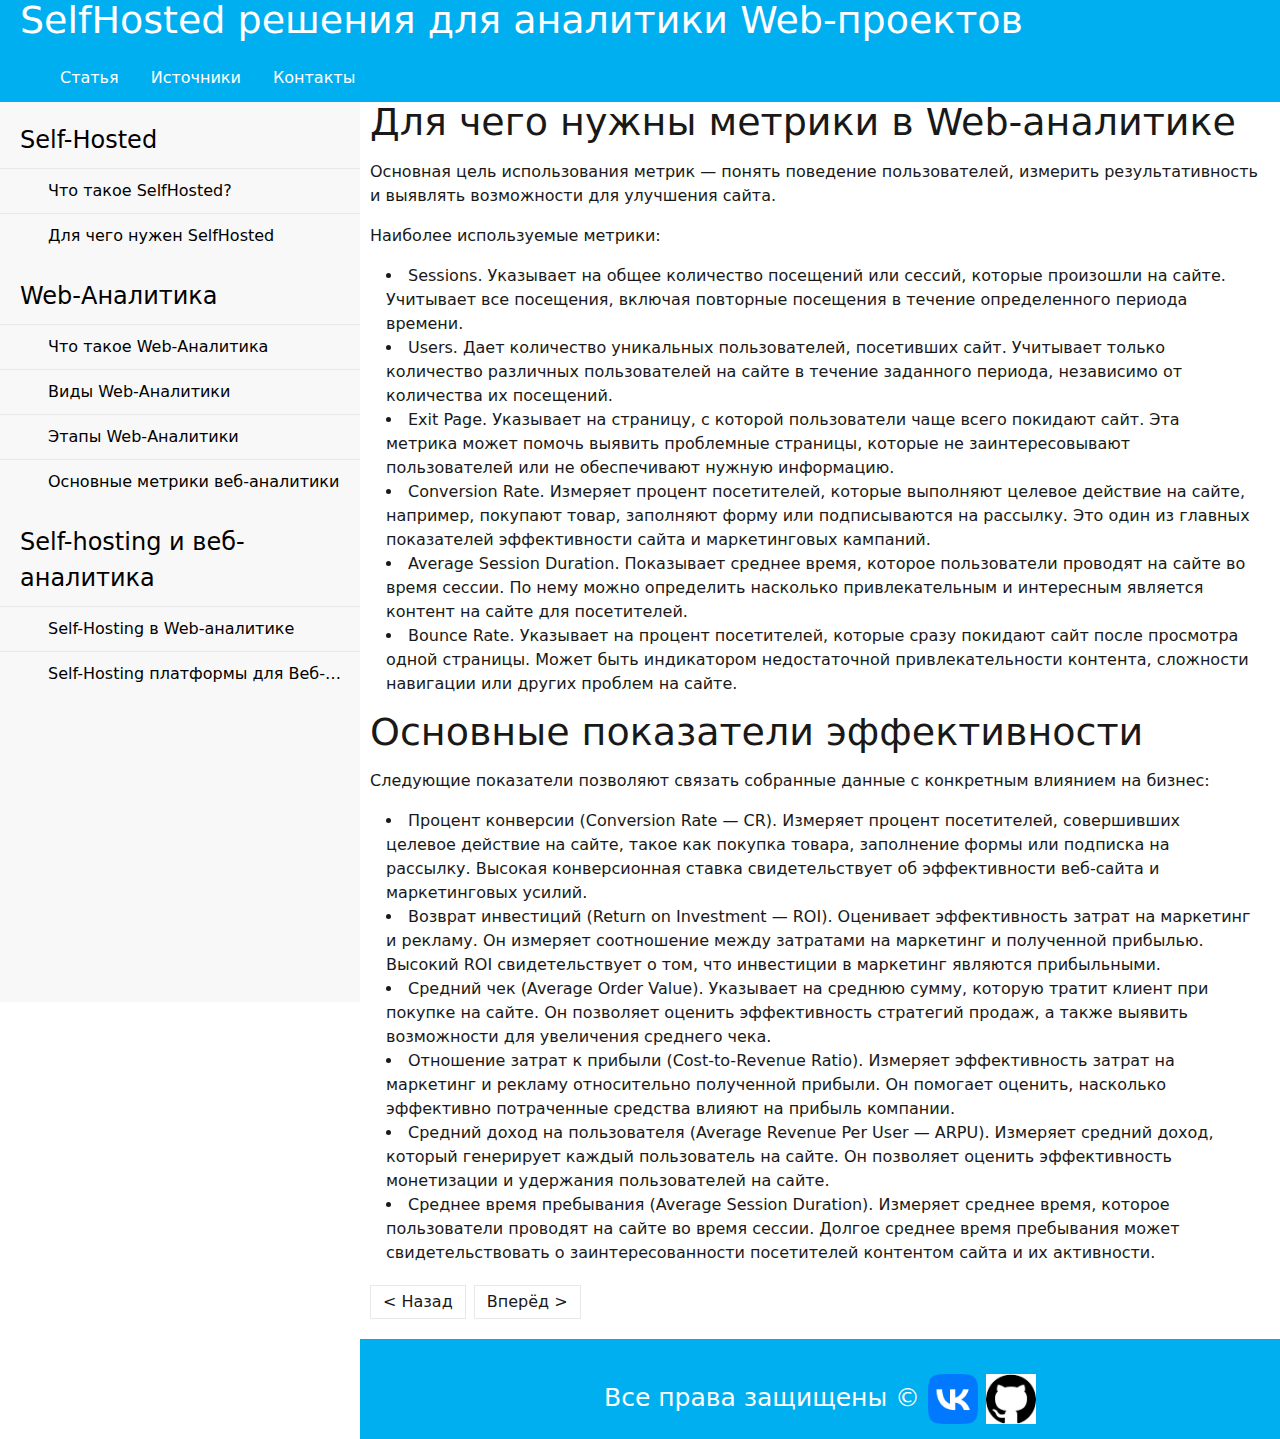
<file: web_analys_metrick.html>
<!DOCTYPE html>
<html>

<head>
    <meta charset="UTF-8">
    <link rel="stylesheet" href="lib/metro.css">
    <meta name="viewport" content="width=device-width, initial-scale=1">
    <link href="css/main_page_style.css" rel="stylesheet">
    <script src="lib/metro.js"></script>
    <title>SelfHosted решения для аналитики Web-проектов</title>
</head>

<body class="m4-cloak">

    <ul class="h-menu bg-blue fg-white">

        <h2 class="bg-blue fg-white">SelfHosted решения для аналитики Web-проектов</h2>
        <li class="hidebar"><button id="dropdownBtn"><img class="hidebar_img" src="images/list.svg" width="40"
                    height="40" alt="Иконка"></button></li>
        <li class="upmenu"><a href="index.html">Cтатья</a></li>
        <li class="menu"><a href="resourses.html">Источники</a></li>
        <li class="menu"> <a href="contacts.html">Контакты</a></li>


    </ul>

    <ul class="sidenav-m3">
        <li class="title">
            Self-Hosted
        </li>
        <li class="menu"><a href="index.html">Что такое SelfHosted?</a></li>
        <li><a href="self-hosted_purpose.html">Для чего нужен SelfHosted</a></li>
        <li class="title">Web-Аналитика</li>
        <li class="menu"><a href="webanalys.html"> Что такое Web-Аналитика</a></li>
        <li class="menu"><a href="web_analys_form.html"> Виды Web-Аналитики</a></li>
        <li class="menu"><a href="web_analys_levels.html"> Этапы Web-Аналитики</a></li>
        <li class="menu"><a href="web_analys_metrick.html"> Основные метрики веб-аналитики</a></li>
        <li class="title">Self-hosting и веб-аналитика</li>
        <li class="menu"><a href="selfhosting_and_web_analys.html"> Self-Hosting в Web-аналитике</a></li>
        <li class="menu"><a href="selfhost_webanalys_platform.html"> Self-Hosting платформы для Веб-Аналитики</a></li>
    </ul>
    <div class="main">
        <div class="content">
            <p class="h2">Для чего нужны метрики в Web-аналитике</p>
            <p>
                Основная цель использования метрик — понять поведение пользователей, измерить результативность и
                выявлять
                возможности для улучшения сайта.
            </p>

            <p>
                Наиболее используемые метрики:
            </p>

            <ul>

                <li>Sessions. Указывает на общее количество посещений или сессий, которые произошли на сайте. Учитывает
                    все
                    посещения, включая повторные посещения в течение определенного периода времени.</li>

                <li>Users. Дает количество уникальных пользователей, посетивших сайт. Учитывает только количество
                    различных
                    пользователей на сайте в течение заданного периода, независимо от количества их посещений.</li>

                <li>Exit Page. Указывает на страницу, с которой пользователи чаще всего покидают сайт. Эта метрика может
                    помочь выявить проблемные страницы, которые не заинтересовывают пользователей или не обеспечивают
                    нужную
                    информацию.</li>

                <li>Conversion Rate. Измеряет процент посетителей, которые выполняют целевое действие на сайте,
                    например,
                    покупают товар, заполняют форму или подписываются на рассылку. Это один из главных показателей
                    эффективности сайта и маркетинговых кампаний.</li>

                <li>Average Session Duration. Показывает среднее время, которое пользователи проводят на сайте во время
                    сессии. По нему можно определить насколько привлекательным и интересным является контент на сайте
                    для
                    посетителей.</li>

                <li>Bounce Rate. Указывает на процент посетителей, которые сразу покидают сайт после просмотра одной
                    страницы. Может быть индикатором недостаточной привлекательности контента, сложности навигации или
                    других проблем на сайте.</li>

            </ul>

            <p class="h2">Основные показатели эффективности</p>

            <p>
                Следующие показатели позволяют связать собранные данные с конкретным влиянием на бизнес:
            </p>

            <ul>

                <li>Процент конверсии (Conversion Rate — CR). Измеряет процент посетителей, совершивших целевое действие
                    на
                    сайте, такое как покупка товара, заполнение формы или подписка на рассылку. Высокая конверсионная
                    ставка
                    свидетельствует об эффективности веб-сайта и маркетинговых усилий.</li>

                <li>Возврат инвестиций (Return on Investment — ROI). Оценивает эффективность затрат на маркетинг и
                    рекламу.
                    Он измеряет соотношение между затратами на маркетинг и полученной прибылью. Высокий ROI
                    свидетельствует
                    о том, что инвестиции в маркетинг являются прибыльными.</li>

                <li>Средний чек (Average Order Value). Указывает на среднюю сумму, которую тратит клиент при покупке на
                    сайте. Он позволяет оценить эффективность стратегий продаж, а также выявить возможности для
                    увеличения
                    среднего чека.</li>

                <li>Отношение затрат к прибыли (Cost-to-Revenue Ratio). Измеряет эффективность затрат на маркетинг и
                    рекламу
                    относительно полученной прибыли. Он помогает оценить, насколько эффективно потраченные средства
                    влияют
                    на прибыль компании.</li>

                <li>Средний доход на пользователя (Average Revenue Per User — ARPU). Измеряет средний доход, который
                    генерирует каждый пользователь на сайте. Он позволяет оценить эффективность монетизации и удержания
                    пользователей на сайте.</li>

                <li>Среднее время пребывания (Average Session Duration). Измеряет среднее время, которое пользователи
                    проводят на сайте во время сессии. Долгое среднее время пребывания может свидетельствовать о
                    заинтересованности посетителей контентом сайта и их активности.</li>

            </ul>

            <div>
                <ul class="pagination">
                    <li class="page-item service"><a class="page-link" href="web_analys_levels.html">
                            < Назад</a>
                    </li>

                    <li class="page-item service"><a class="page-link" href="selfhosting_and_web_analys.html">Вперёд
                            ></a>
                    </li>
                </ul>
            </div>

        </div>
        <footer>
            <div class="footer_text">
                Все права защищены &copy
                <a href="https://vk.com/willam2015"><img class="logo" src="images/vk_logo.png" alt="Иконка"></a>
                <a href="https://github.com/dewallllll"><img class="logo" src="images/git.png" alt="Иконка"></a>

            </div>

        </footer>
        <script src="lib/metro.js"></script>
        <script src="js/script.js"></script>
</body>

</html>
</file>
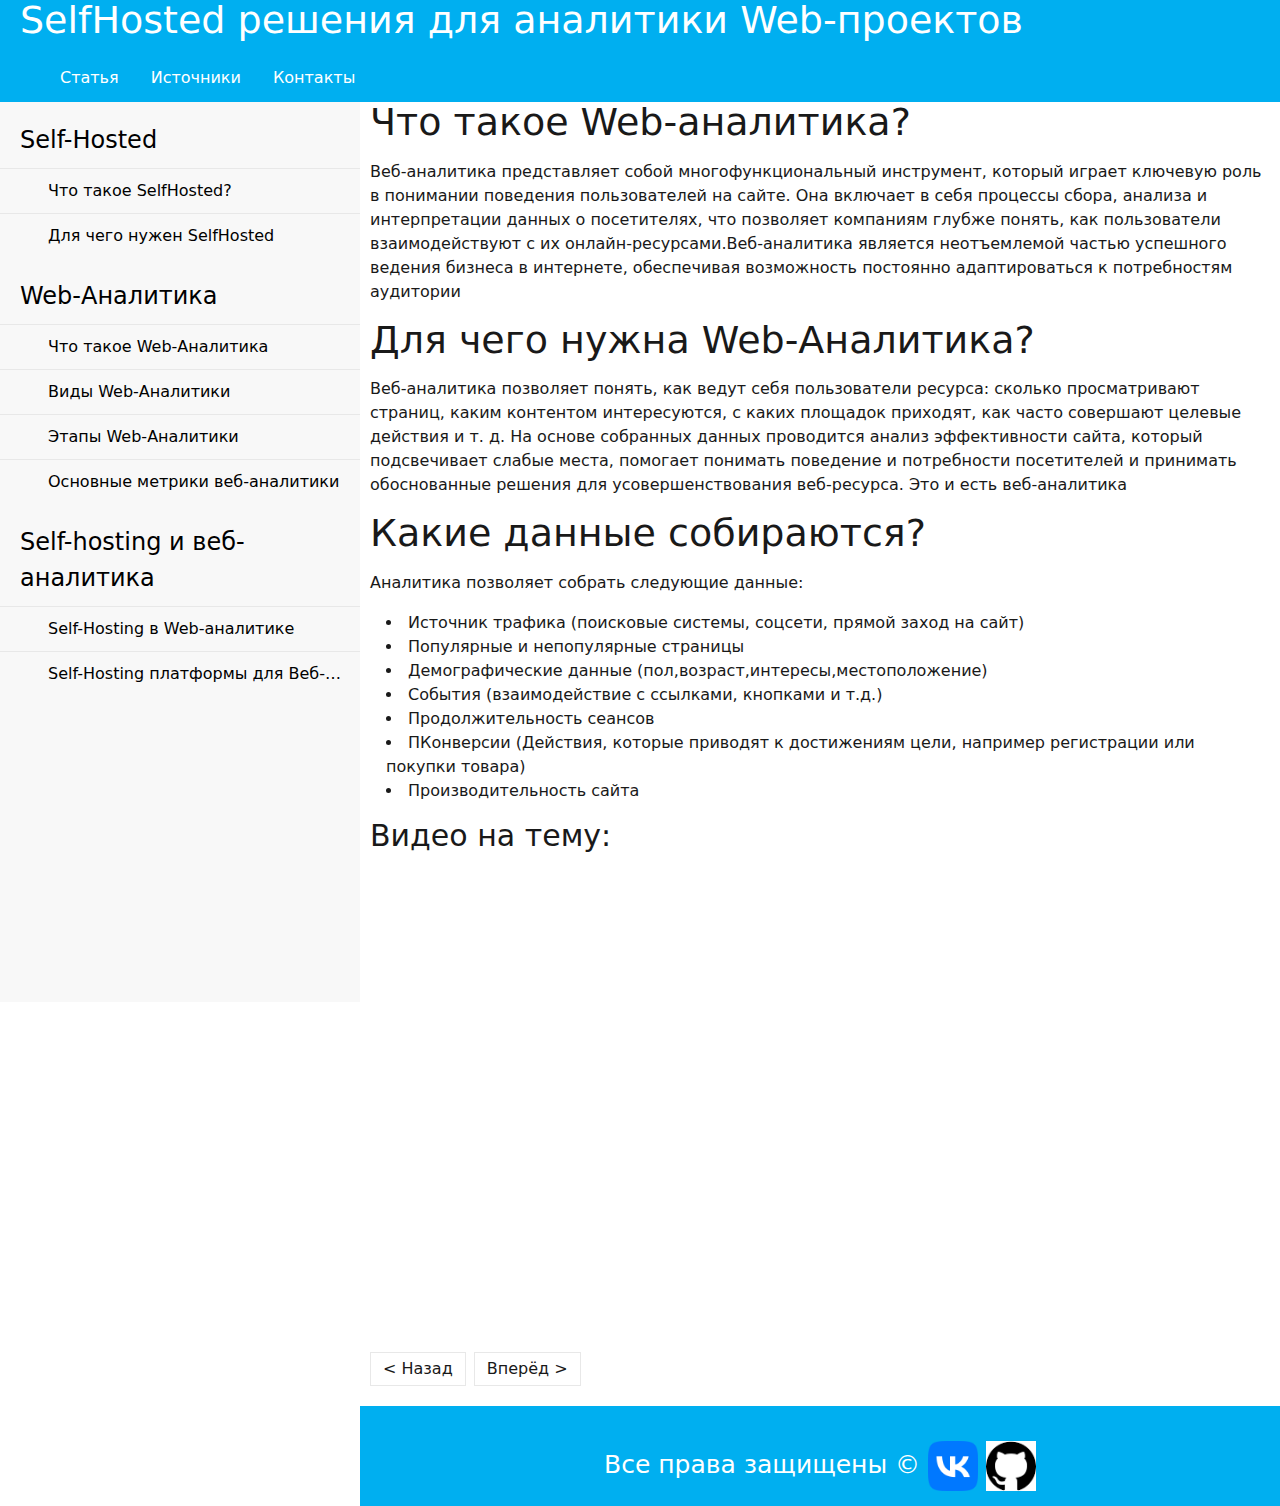
<file: webanalys.html>
<!DOCTYPE html>
<html>

<head>
    <meta charset="UTF-8">
    <link rel="stylesheet" href="lib/metro.css">
    <meta name="viewport" content="width=device-width, initial-scale=1">
    <link href="css/main_page_style.css" rel="stylesheet">
    <script src="lib/metro.js"></script>
    <title>SelfHosted решения для аналитики Web-проектов</title>
</head>

<body class="m4-cloak">

    <ul class="h-menu bg-blue fg-white">

        <h2 class="bg-blue fg-white">SelfHosted решения для аналитики Web-проектов</h2>
        <li class="hidebar"><button id="dropdownBtn"><img class="hidebar_img" src="images/list.svg" width="40"
                    height="40" alt="Иконка"></button></li>
        <li class="upmenu"><a href="index.html">Cтатья</a></li>
        <li class="menu"><a href="resourses.html">Источники</a></li>
        <li class="menu"> <a href="contacts.html">Контакты</a></li>


    </ul>

    <ul class="sidenav-m3">
        <li class="title">
            Self-Hosted
        </li>
        <li class="menu"><a href="index.html">Что такое SelfHosted?</a></li>
        <li><a href="self-hosted_purpose.html">Для чего нужен SelfHosted</a></li>
        <li class="title">Web-Аналитика</li>
        <li class="menu"><a href="webanalys.html"> Что такое Web-Аналитика</a></li>
        <li class="menu"><a href="web_analys_form.html"> Виды Web-Аналитики</a></li>
        <li class="menu"><a href="web_analys_levels.html"> Этапы Web-Аналитики</a></li>
        <li class="menu"><a href="web_analys_metrick.html"> Основные метрики веб-аналитики</a></li>
        <li class="title">Self-hosting и веб-аналитика</li>
        <li class="menu"><a href="selfhosting_and_web_analys.html"> Self-Hosting в Web-аналитике</a></li>
        <li class="menu"><a href="selfhost_webanalys_platform.html"> Self-Hosting платформы для Веб-Аналитики</a></li>
    </ul>
    </div>
    <div class="main">
        <div class="content">
            <p class="h2">Что такое Web-аналитика?</p>

            <p>
                Веб-аналитика представляет собой многофункциональный инструмент, который играет ключевую роль в
                понимании
                поведения пользователей на сайте. Она включает в себя процессы сбора, анализа и интерпретации данных о
                посетителях, что позволяет компаниям глубже понять, как пользователи взаимодействуют с их
                онлайн-ресурсами.Веб-аналитика является неотъемлемой частью успешного ведения бизнеса в интернете,
                обеспечивая возможность постоянно адаптироваться к потребностям аудитории
            </p>

            <p class="h2">Для чего нужна Web-Аналитика?</p>

            <p>
                Веб-аналитика позволяет понять, как ведут себя пользователи ресурса: сколько просматривают страниц,
                каким
                контентом интересуются, с каких площадок приходят, как часто совершают целевые действия и т. д. На
                основе
                собранных данных проводится анализ эффективности сайта, который подсвечивает слабые места, помогает
                понимать
                поведение и потребности посетителей и принимать обоснованные решения для усовершенствования веб-ресурса.
                Это
                и есть веб-аналитика
            </p>

            <p class="h2">Какие данные собираются?</p>

            <p>
                Аналитика позволяет собрать следующие данные:
            </p>

            <ul>

                <li>Источник трафика (поисковые системы, соцсети, прямой заход на сайт)</li>

                <li>Популярные и непопулярные страницы</li>

                <li>Демографические данные (пол,возраст,интересы,местоположение)</li>

                <li>События (взаимодействие с ссылками, кнопками и т.д.)</li>

                <li>Продолжительность сеансов</li>

                <li>ПКонверсии (Действия, которые приводят к достижениям цели, например регистрации или покупки товара)
                </li>

                <li>Производительность сайта</li>

            </ul>
            <div>
                <p class="h3">Видео на тему:</p>
                <iframe class="video" src="https://vk.com/video_ext.php?oid=-66669811&id=456239371&hd=2&autoplay=1"
                    width="853" height="480"
                    allow="autoplay; encrypted-media; fullscreen; picture-in-picture; screen-wake-lock;" frameborder="0"
                    allowfullscreen></iframe>
            </div>
            <div class="pc-nav">
                <ul class="pagination">
                    <li class="page-item service"><a class="page-link" href="self-hosted_purpose.html">
                            < Назад</a>
                    </li>
                    <li class="page-item service"><a class="page-link" href="web_analys_form.html">Вперёд ></a></li>
                </ul>
            </div>
        </div>
        <footer>
            <div class="footer_text">
                Все права защищены &copy
                <a href="https://vk.com/willam2015"><img class="logo" src="images/vk_logo.png" alt="Иконка"></a>
                <a href="https://github.com/dewallllll"><img class="logo" src="images/git.png" alt="Иконка"></a>

            </div>

        </footer>

    </div>
    <script src="lib/metro.js"></script>
    <script src="js/script.js"></script>
</body>

</html>
</file>
